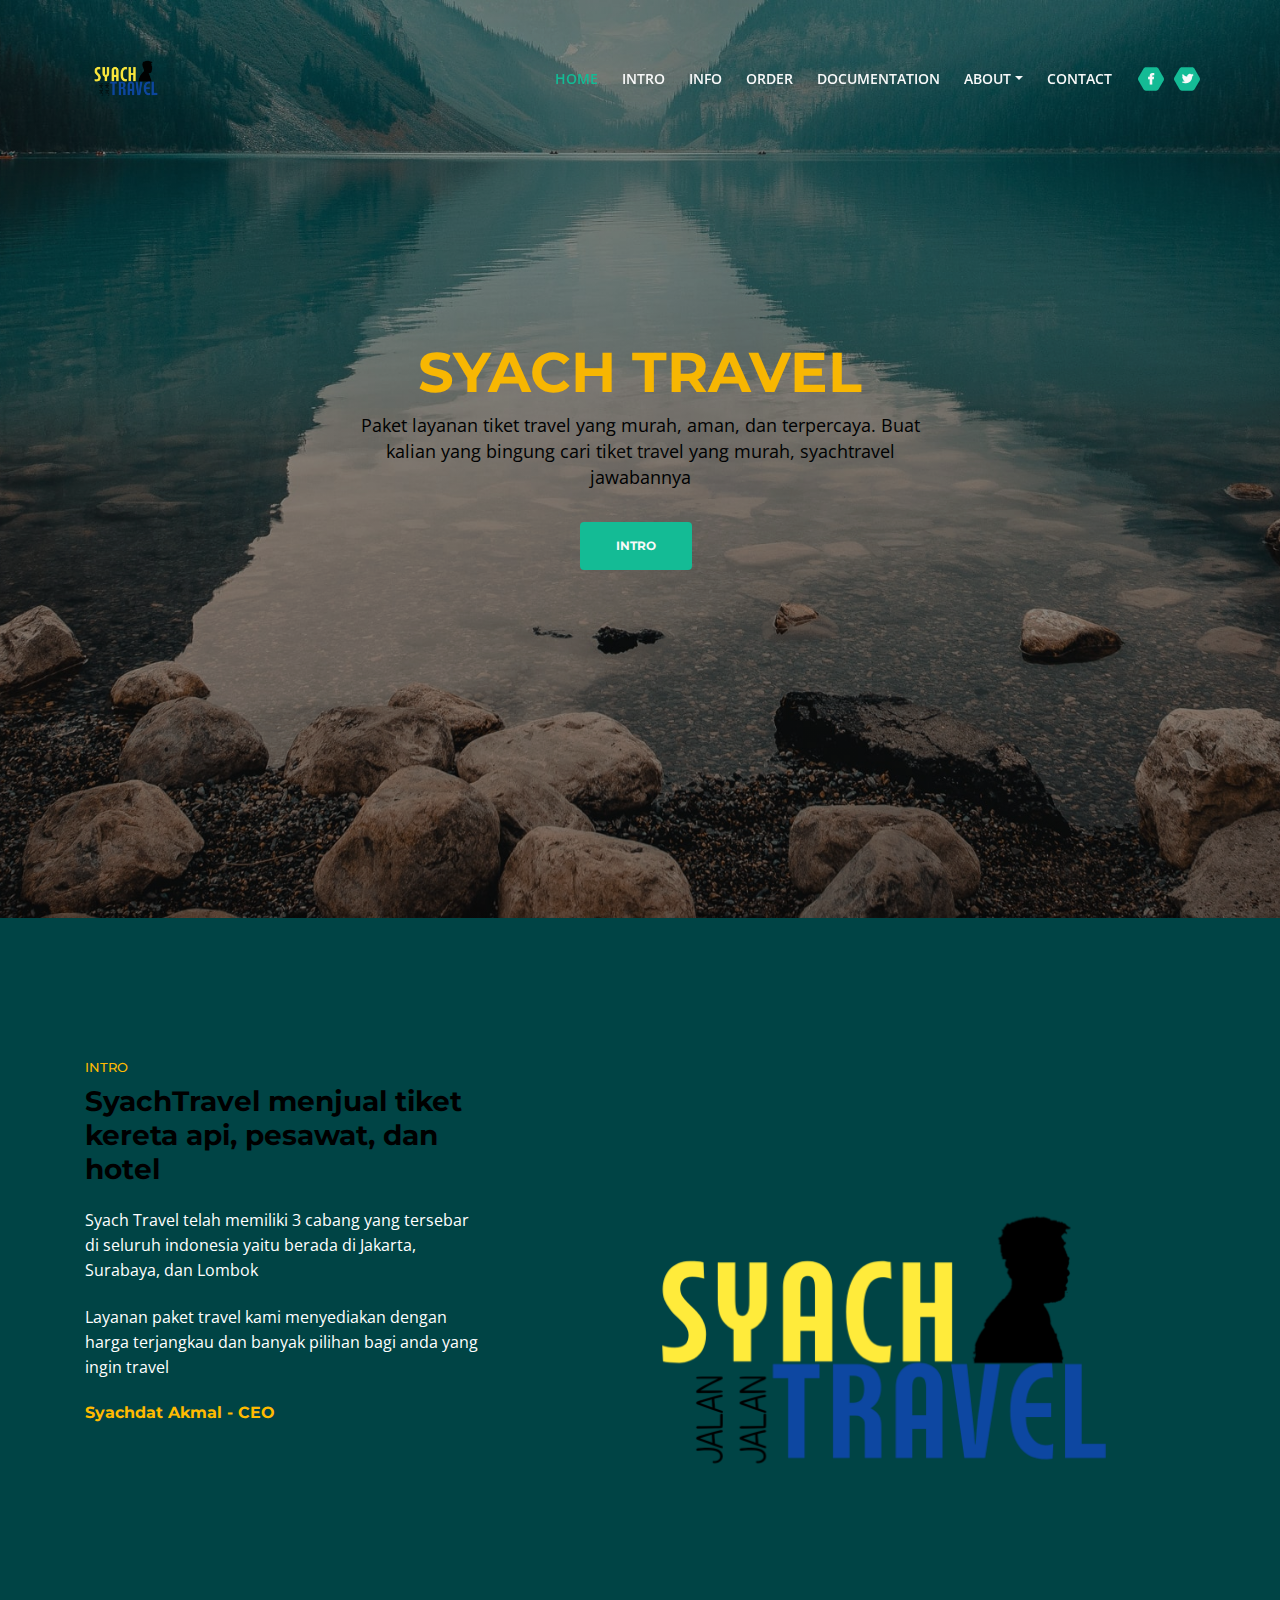
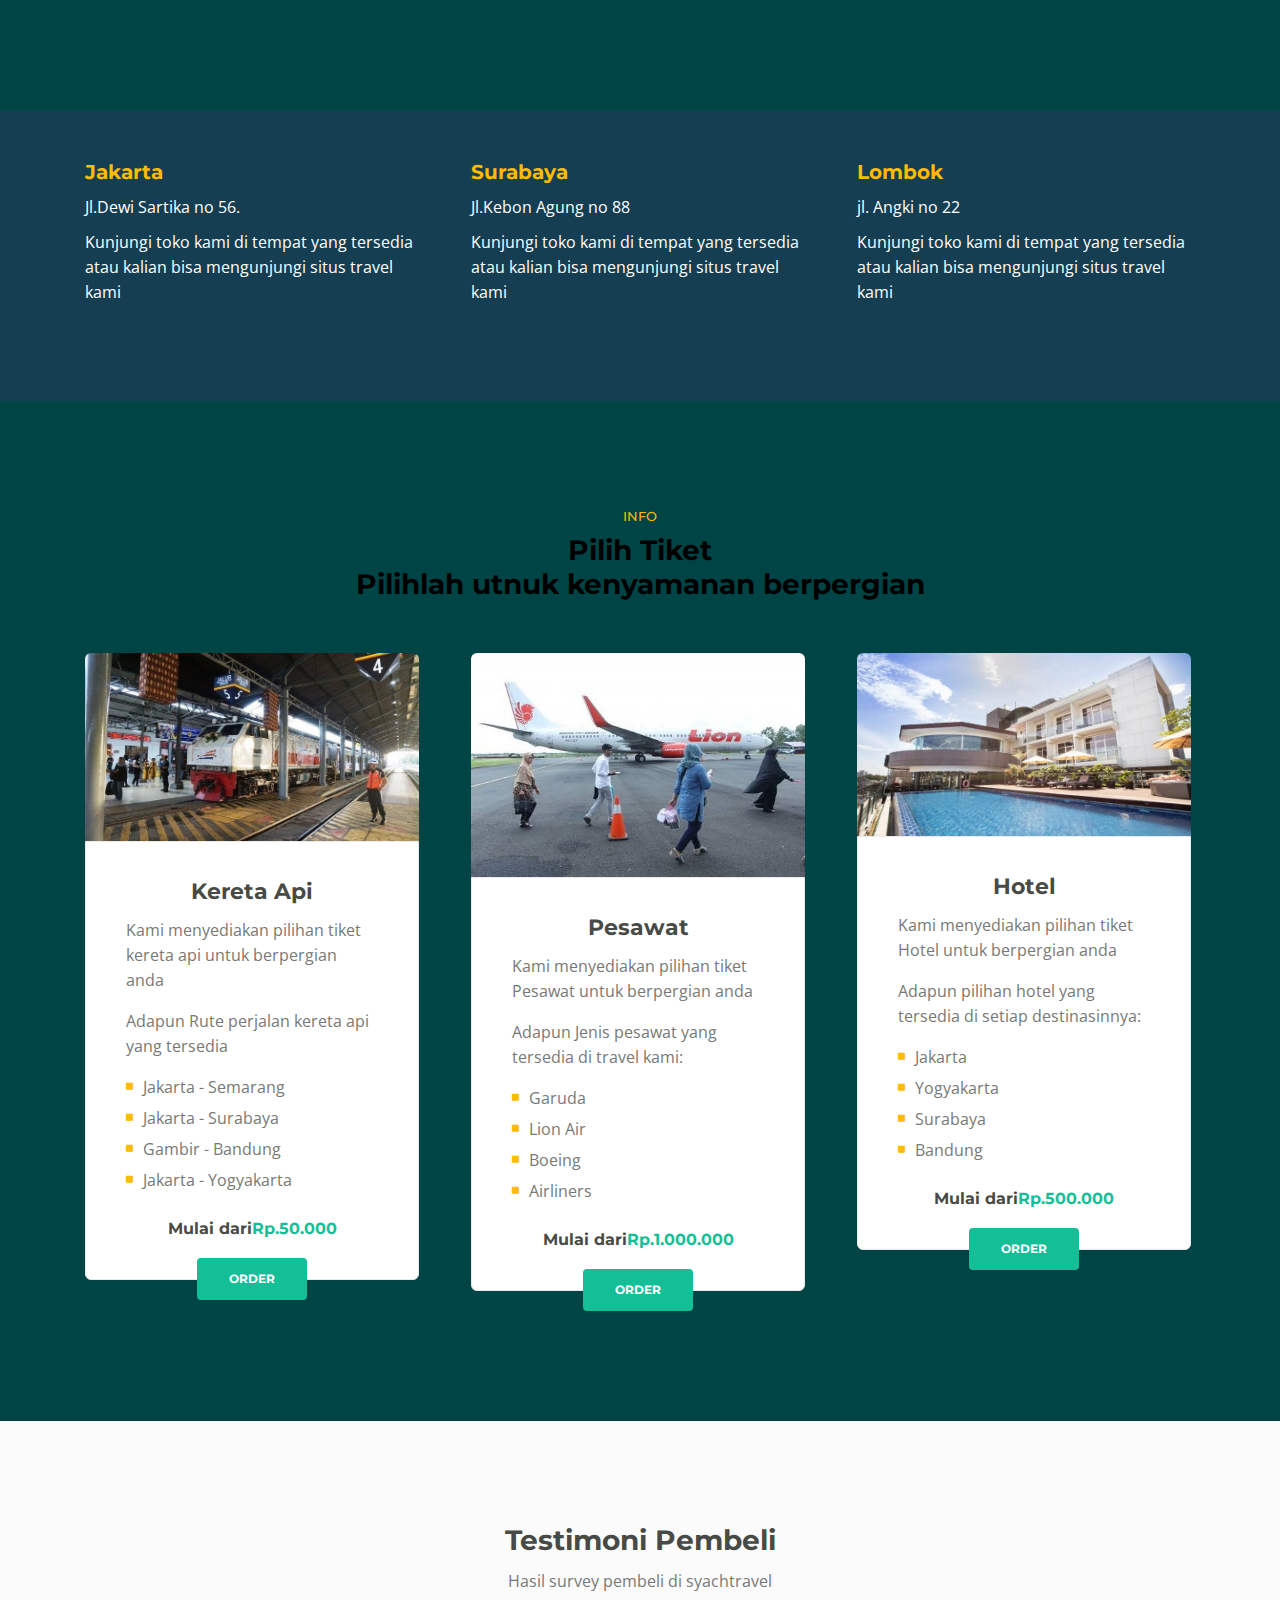
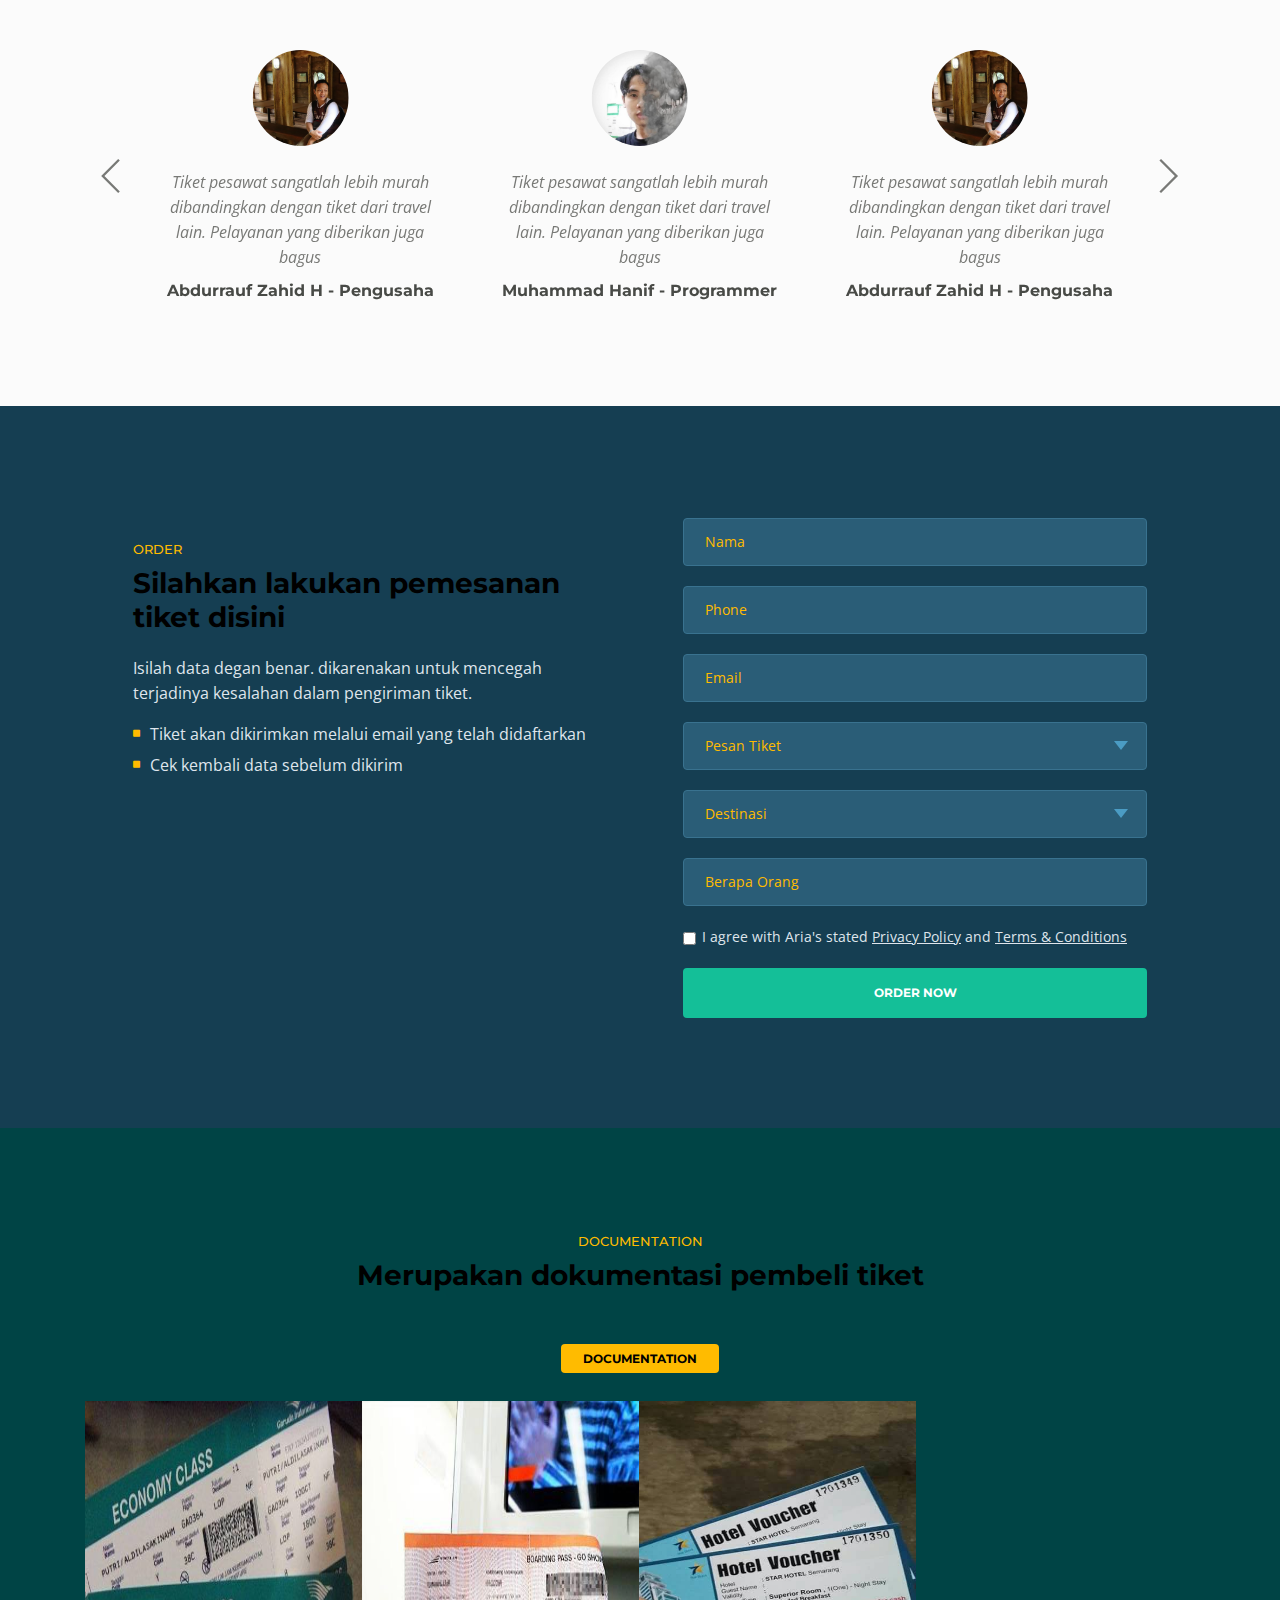
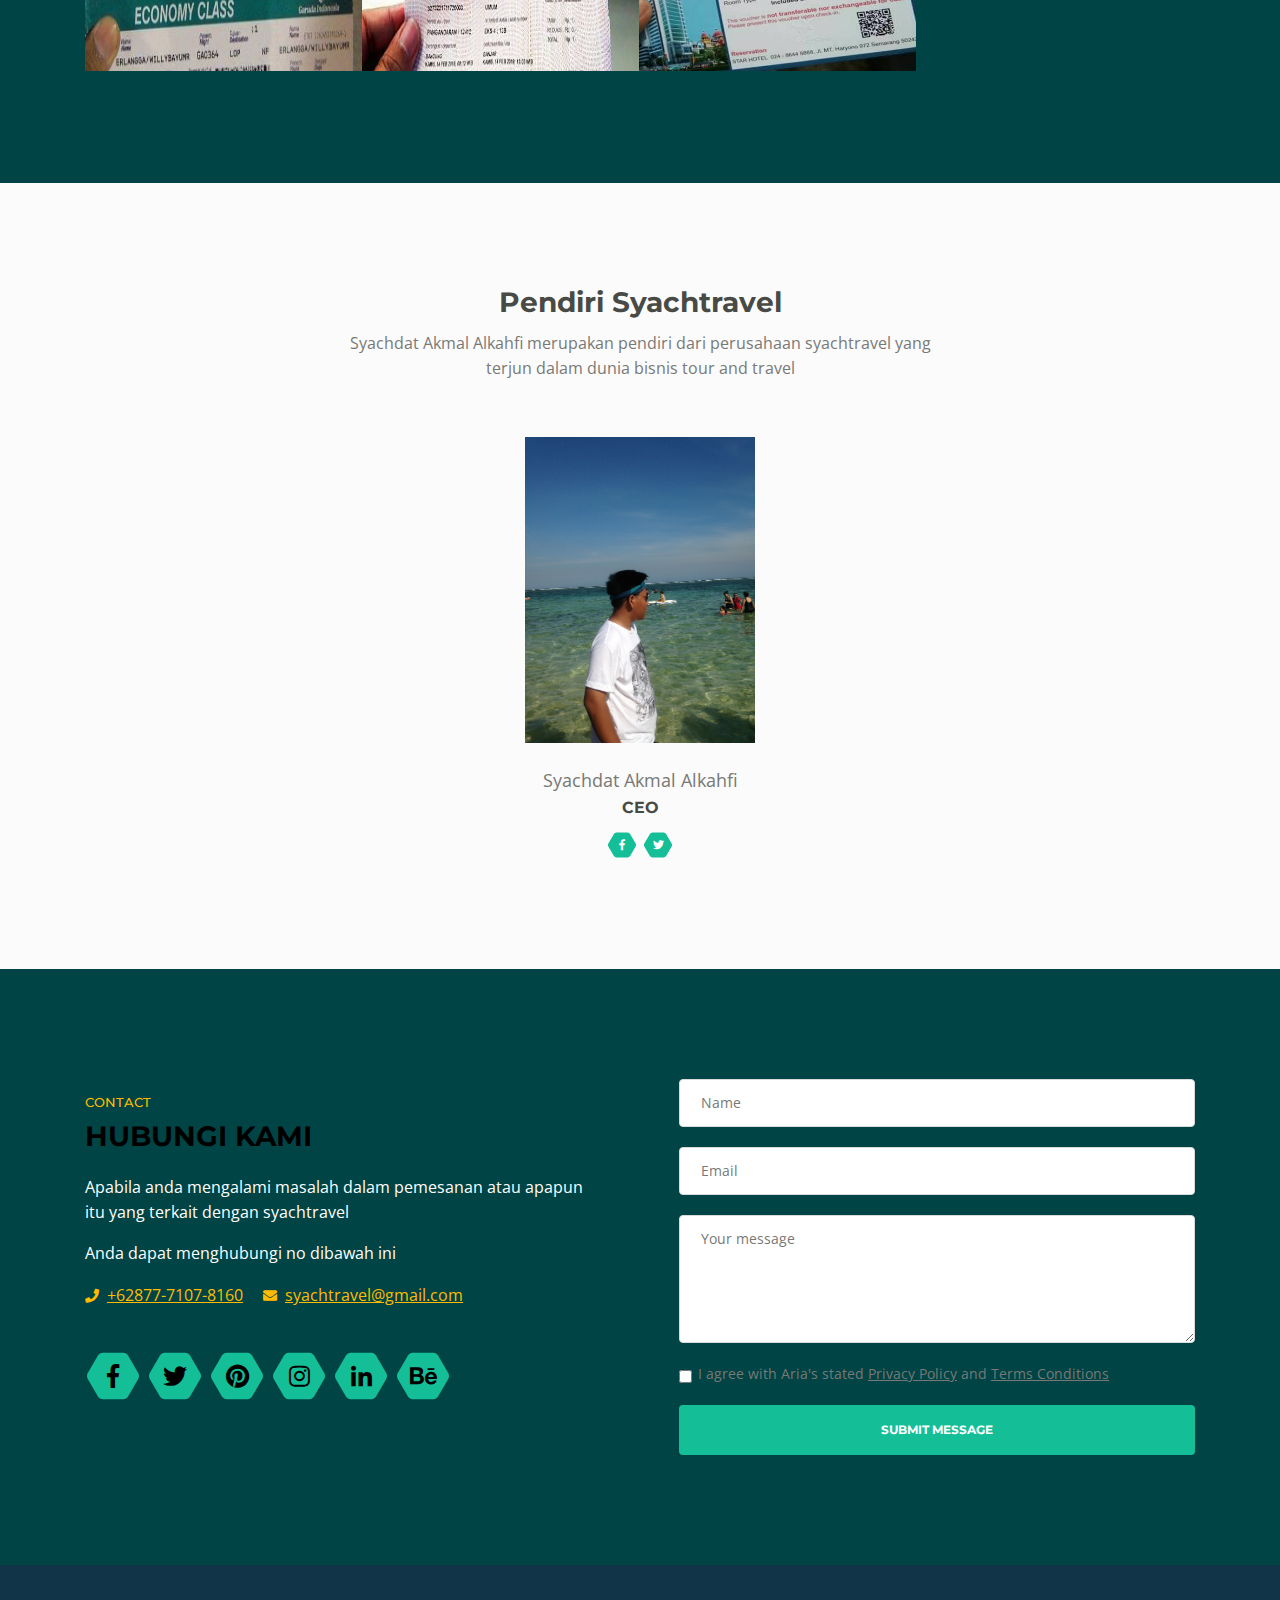
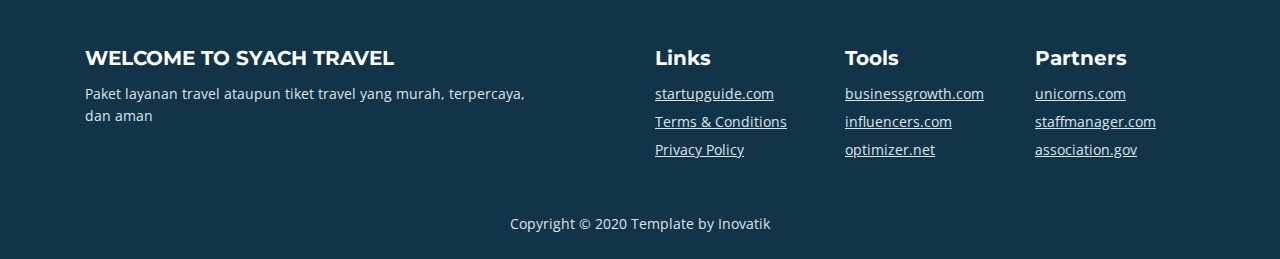
<file: syachdatSI/index.html>
<!DOCTYPE html>
<html lang="id">
<head>
    <meta charset="utf-8">
    <meta name="viewport" content="width=device-width, initial-scale=1, shrink-to-fit=no">
    
    <!-- SEO Meta Tags -->
    <meta name="description" content="Aria is a business focused HTML landing page template built with Bootstrap to help you create lead generation websites for companies and their services.">
    <meta name="author" content="Inovatik">

    <!-- OG Meta Tags to improve the way the post looks when you share the page on LinkedIn, Facebook, Google+ -->
	<meta property="og:site_name" content="" /> <!-- website name -->
	<meta property="og:site" content="" /> <!-- website link -->
	<meta property="og:title" content=""/> <!-- title shown in the actual shared post -->
	<meta property="og:description" content="" /> <!-- description shown in the actual shared post -->
	<meta property="og:image" content="" /> <!-- image link, make sure it's jpg -->
	<meta property="og:url" content="" /> <!-- where do you want your post to link to -->
	<meta property="og:type" content="article" />

    <!-- Website Title -->
    <title>SyachTravel - Paket Tiket Jalan - Jalan</title>
    
    <!-- Styles -->
    <link href="https://fonts.googleapis.com/css?family=Montserrat:500,700&display=swap&subset=latin-ext" rel="stylesheet">
    <link href="https://fonts.googleapis.com/css?family=Open+Sans:400,400i,600&display=swap&subset=latin-ext" rel="stylesheet">
    <link href="css/bootstrap.css" rel="stylesheet">
    <link href="css/fontawesome-all.css" rel="stylesheet">
    <link href="css/swiper.css" rel="stylesheet">
	<link href="css/magnific-popup.css" rel="stylesheet">
	<link href="css/styles.css" rel="stylesheet">
	
	<!-- Favicon  -->
    <link rel="icon" href="images/travel.png">
</head>
<body data-spy="scroll" data-target=".fixed-top">
    
    <!-- Preloader -->
	<div class="spinner-wrapper">
        <div class="spinner">
            <div class="bounce1"></div>
            <div class="bounce2"></div>
            <div class="bounce3"></div>
        </div>
    </div>
    <!-- end of preloader -->
    

    <!-- Navbar -->
    <nav class="navbar navbar-expand-md navbar-dark navbar-custom fixed-top">
        <!-- Text Logo - Use this if you don't have a graphic logo -->
        <!-- <a class="navbar-brand logo-text page-scroll" href="index.html">Aria</a> -->

        <!-- Image Logo -->
        <a  href="index.html"><img src="images/travel.png" width="90" alt="alternative"></a>
        
        <!-- Mobile Menu Toggle Button -->
        <button class="navbar-toggler" type="button" data-toggle="collapse" data-target="#navbarsExampleDefault" aria-controls="navbarsExampleDefault" aria-expanded="false" aria-label="Toggle navigation">
            <span class="navbar-toggler-awesome fas fa-bars"></span>
            <span class="navbar-toggler-awesome fas fa-times"></span>
        </button>
        <!-- end of mobile menu toggle button -->

        <div class="collapse navbar-collapse" id="navbarsExampleDefault">
            <ul class="navbar-nav ml-auto">
                <li class="nav-item">
                    <a class="nav-link page-scroll" href="#header">HOME <span class="sr-only">(current)</span></a>
                </li>
                <li class="nav-item">
                    <a class="nav-link page-scroll" href="#intro">INTRO</a>
                </li>
                <li class="nav-item">
                    <a class="nav-link page-scroll" href="#info">INFO</a>
                </li>
                <li class="nav-item">
                    <a class="nav-link page-scroll" href="#callMe">ORDER</a>
                </li>
                <li class="nav-item">
                    <a class="nav-link page-scroll" href="#projects">DOCUMENTATION</a>
                </li>

                <!-- Dropdown Menu -->          
                <li class="nav-item dropdown">
                    <a class="nav-link dropdown-toggle page-scroll" href="#about" id="navbarDropdown" role="button" aria-haspopup="true" aria-expanded="false">ABOUT</a>
                    <div class="dropdown-menu" aria-labelledby="navbarDropdown">
                        <a class="dropdown-item" href="terms-conditions.html"><span class="item-text">TERMS CONDITIONS</span></a>
                        <div class="dropdown-items-divide-hr"></div>
                        <a class="dropdown-item" href="privacy-policy.html"><span class="item-text">PRIVACY POLICY</span></a>
                    </div>
                </li>
                <!-- end of dropdown menu -->

                <li class="nav-item">
                    <a class="nav-link page-scroll" href="#contact">CONTACT</a>
                </li>
            </ul>
            <span class="nav-item social-icons">
                <span class="fa-stack">
                    <a href="#your-link">
                        <span class="hexagon"></span>
                        <i class="fab fa-facebook-f fa-stack-1x"></i>
                    </a>
                </span>
                <span class="fa-stack">
                    <a href="#your-link">
                        <span class="hexagon"></span>
                        <i class="fab fa-twitter fa-stack-1x"></i>
                    </a>
                </span>
            </span>
        </div>
    </nav> <!-- end of navbar -->
    <!-- end of navbar -->


    <!-- Header -->
    <header id="header" class="header">
        <div class="header-content">
            <div class="container">
                <div class="row">
                    <div class="col-lg-12">
                        <div class="text-container">
                            <h1>SYACH <span id="js-rotating">TRAVEL, TOUR</span></h1>
                            <p class="p-heading p-large">Paket layanan tiket travel yang murah, aman, dan terpercaya. Buat kalian yang bingung cari tiket travel yang murah, syachtravel jawabannya</p>
                            <a class="btn-solid-lg page-scroll" href="#intro">INTRO</a>
                        </div>
                    </div> <!-- end of col -->
                </div> <!-- end of row -->
            </div> <!-- end of container -->
        </div> <!-- end of header-content -->
    </header> <!-- end of header -->
    <!-- end of header -->


    <!-- Intro -->
    <div id="intro" class="basic-1">
        <div class="container">
            <div class="row">
                <div class="col-lg-5">
                    <div class="text-container">
                        <div class="section-title">INTRO</div>
                        <h2>SyachTravel menjual tiket kereta api, pesawat, dan hotel</h2>
                        <p>Syach Travel telah memiliki 3 cabang yang tersebar di seluruh indonesia yaitu berada di Jakarta, Surabaya, dan Lombok</p>
                        <p>Layanan paket travel kami menyediakan dengan harga terjangkau dan banyak pilihan bagi anda yang ingin travel</p>
                        <div class="testimonial-author">Syachdat Akmal - CEO</div>
                    </div> <!-- end of text-container -->
                </div> <!-- end of col -->
                <div class="col-lg-7">
                    <div class="image-container">
                        <img class="img-fluid" src="images/travel.png" alt="alternative">
                    </div> <!-- end of image-container -->
                </div> <!-- end of col -->
            </div> <!-- end of row -->
        </div> <!-- end of container -->
    </div> <!-- end of basic-1 -->
    <!-- end of intro -->


    <!-- Description -->
    <div class="cards-1">
        <div class="container">
            <div class="row">
                <div class="col-lg-12">
                    
                    <!-- Card -->
                    <div class="card">
                        <span >
                            <span></span>
                            <i></i>
                        </span>
                        <div class="card-body">
                            <h4 class="card-title">Jakarta</h4>
                            <p>Jl.Dewi Sartika no 56.</p>
							<p>Kunjungi toko kami di tempat yang tersedia atau kalian bisa mengunjungi situs travel kami</p>
                        </div>
                    </div>
                    <!-- end of card -->

                    <!-- Card -->
                    <div class="card">
                        <span >
                            <span></span>
                            <i></i>
                        </span>
                        <div class="card-body">
                            <h4 class="card-title">Surabaya</h4>
                            <p>Jl.Kebon Agung no 88</p>
							<p>Kunjungi toko kami di tempat yang tersedia atau kalian bisa mengunjungi situs travel kami</p>
                        </div>
                    </div>
                    <!-- end of card -->

                    <!-- Card -->
                    <div class="card">
                        <span >
                            <span></span>
                            <i></i>
                        </span>
                        <div class="card-body">
                            <h4 class="card-title">Lombok</h4>
                            <p>jl. Angki no 22</p>
							<p>Kunjungi toko kami di tempat yang tersedia atau kalian bisa mengunjungi situs travel kami</p>
                        </div>
                    </div>
                    <!-- end of card -->

                </div> <!-- end of col -->
            </div> <!-- end of row -->
        </div> <!-- end of container -->
    </div> <!-- end of cards-1 -->
    <!-- end of description -->


    <!-- Services -->
    <div id="info" class="cards-2">
        <div class="container">
            <div class="row">
                <div class="col-lg-12">
                    <div class="section-title">INFO</div>
                    <h2>Pilih Tiket<br> Pilihlah utnuk kenyamanan berpergian</h2>
                </div> <!-- end of col -->
            </div> <!-- end of row -->
            <div class="row">
                <div class="col-lg-12">
                    
                    <!-- Card -->
                    <div class="card">
                        <div class="card-image">
                            <img class="img-fluid" src="images/keretaapi.jpeg" alt="alternative">
                        </div>
                        <div class="card-body">
                            <h3 class="card-title">Kereta Api</h3>
                            <p>Kami menyediakan pilihan tiket kereta api untuk berpergian anda</p>
							<p>Adapun Rute perjalan kereta api yang tersedia</p>
                            <ul class="list-unstyled li-space-lg">
                                <li class="media">
                                    <i class="fas fa-square"></i>
                                    <div class="media-body">Jakarta - Semarang</div>
                                </li>
                                <li class="media">
                                    <i class="fas fa-square"></i>
                                    <div class="media-body">Jakarta - Surabaya</div>
                                </li>
								<li class="media">
                                    <i class="fas fa-square"></i>
                                    <div class="media-body">Gambir - Bandung</div>
                                </li>
								<li class="media">
                                    <i class="fas fa-square"></i>
                                    <div class="media-body">Jakarta - Yogyakarta</div>
                                </li>
                            </ul>
                            <p class="price">Mulai dari<span>Rp.50.000</span></p>
                        </div>
                        <div class="button-container">
                            <a class="btn-solid-reg page-scroll" href="#callMe">ORDER</a>
                        </div> <!-- end of button-container -->
                    </div>
                    <!-- end of card -->

                    <!-- Card -->
                    <div class="card">
                        <div class="card-image">
                            <img class="img-fluid" src="images/pesawat2.jpeg"  alt="alternative">
                        </div>
                        <div class="card-body">
                            <h3 class="card-title">Pesawat</h3>
                            <p>Kami menyediakan pilihan tiket Pesawat untuk berpergian anda</p>
							<p>Adapun Jenis pesawat yang tersedia di travel kami:
                            <ul class="list-unstyled li-space-lg">
                                <li class="media">
                                    <i class="fas fa-square"></i>
                                    <div class="media-body">Garuda</div>
                                </li>
                                <li class="media">
                                    <i class="fas fa-square"></i>
                                    <div class="media-body">Lion Air</div>
                                </li>
								<li class="media">
                                    <i class="fas fa-square"></i>
                                    <div class="media-body">Boeing</div>
                                </li>
								<li class="media">
                                    <i class="fas fa-square"></i>
                                    <div class="media-body">Airliners</div>
                                </li>
                            </ul>
                            <p class="price">Mulai dari<span>Rp.1.000.000</span></p>
                        </div>
                        <div class="button-container">
                            <a class="btn-solid-reg page-scroll" href="#callMe">ORDER</a>
                        </div> <!-- end of button-container -->
                    </div>
                    <!-- end of card -->

                    <!-- Card -->
                    <div class="card">
                        <div class="card-image">
                            <img class="img-fluid" src="images/hotel.jpeg" alt="alternative">
                        </div>
                        <div class="card-body">
                            <h3 class="card-title">Hotel</h3>
                            <p>Kami menyediakan pilihan tiket Hotel untuk berpergian anda</p>
							<p>Adapun pilihan hotel yang tersedia di setiap destinasinnya:
                            <ul class="list-unstyled li-space-lg">
                                <li class="media">
                                    <i class="fas fa-square"></i>
                                    <div class="media-body">Jakarta</div>
                                </li>
                                <li class="media">
                                    <i class="fas fa-square"></i>
                                    <div class="media-body">Yogyakarta</div>
                                </li>
								<li class="media">
                                    <i class="fas fa-square"></i>
                                    <div class="media-body">Surabaya</div>
                                </li>
								<li class="media">
                                    <i class="fas fa-square"></i>
                                    <div class="media-body">Bandung</div>
                                </li>
                            </ul>
                            <p class="price">Mulai dari<span>Rp.500.000</span></p>
                        </div>
                        <div class="button-container">
                            <a class="btn-solid-reg page-scroll" href="#callMe">ORDER</a>
                        </div> <!-- end of button-container -->
                    </div>
                    <!-- end of card -->

                </div> <!-- end of col -->
            </div> <!-- end of row -->
        </div> <!-- end of container -->
    </div> <!-- end of cards-2 -->
    <!-- end of services -->


    <!-- Testimonials -->
    <div class="slider">
        <div class="container">
            <div class="row">
                <div class="col-lg-12">
                    <h2>Testimoni Pembeli</h2>
                    <p class="p-heading">Hasil survey pembeli di syachtravel</p>
                </div> <!-- end of col -->
            </div> <!-- end of row -->
            <div class="row">
                <div class="col-lg-12">

                    <!-- Card Slider -->
                    <div class="slider-container">
                        <div class="swiper-container card-slider">
                            <div class="swiper-wrapper">
                                
                                <!-- Slide -->
                                <div class="swiper-slide">
                                    <div class="card">
                                        <img class="card-image" src="images/poto1.png" alt="alternative">
                                        <div class="card-body">
                                            <div class="testimonial-text">Tiket pesawat sangatlah lebih murah dibandingkan dengan tiket dari travel lain. Pelayanan yang diberikan juga bagus</div>
                                            <div class="testimonial-author">Abdurrauf Zahid H - Pengusaha </div>
                                        </div>
                                    </div>
                                </div> <!-- end of swiper-slide -->
                                <!-- end of slide -->
        
                                <!-- Slide -->
                                <div class="swiper-slide">
                                    <div class="card">
                                        <img class="card-image" src="images/poto2.png" alt="alternative">
                                        <div class="card-body">
                                            <div class="testimonial-text">Tiket pesawat sangatlah lebih murah dibandingkan dengan tiket dari travel lain. Pelayanan yang diberikan juga bagus</div>
                                            <div class="testimonial-author">Muhammad Hanif - Programmer</div>
                                        </div>
                                    </div>        
                                </div> <!-- end of swiper-slide -->
                                <!-- end of slide -->
        
                          </div> <!-- end of swiper-slide -->
                                <!-- end of slide -->
                            
                            </div> <!-- end of swiper-wrapper -->
        
                            <!-- Add Arrows -->
                            <div class="swiper-button-next"></div>
                            <div class="swiper-button-prev"></div>
                            <!-- end of add arrows -->
        
                        </div> <!-- end of swiper-container -->
                    </div> <!-- end of sliedr-container -->
                    <!-- end of card slider -->

                </div> <!-- end of col -->
            </div> <!-- end of row -->
        </div> <!-- end of container -->
				<!-- end of slider -->
    <!-- end of testimonials -->


    <!-- Call Me -->
    <div id="callMe" class="form-1">
        <div class="container">
            <div class="row">
                <div class="col-lg-6">
                    <div class="text-container">
                        <div class="section-title">ORDER</div>
                        <h2 class="white">Silahkan lakukan pemesanan tiket disini</h2>
                        <p class="white">Isilah data degan benar. dikarenakan untuk mencegah terjadinya kesalahan dalam pengiriman tiket.</p>
                        <ul class="list-unstyled li-space-lg white">
                            <li class="media">
                                <i class="fas fa-square"></i>
                                <div class="media-body">Tiket akan dikirimkan melalui email yang telah didaftarkan</div>
                            </li>
                            <li class="media">
                                <i class="fas fa-square"></i>
                                <div class="media-body">Cek kembali data sebelum dikirim</div>
                            </li>
                        </ul>
                    </div>
                </div> <!-- end of col -->
                <div class="col-lg-6">
                   
                    <!-- Call Me Form -->
                    <form id="callMeForm" data-toggle="validator" data-focus="false">
                        <div class="form-group">
                            <input type="text" class="form-control-input" id="lname" name="lname" required>
                            <label class="label-control" for="lname">Nama</label>
                            <div class="help-block with-errors"></div>
                        </div>
                        <div class="form-group">
                            <input type="text" class="form-control-input" id="lphone" name="lphone" required>
                            <label class="label-control" for="lphone">Phone</label>
                            <div class="help-block with-errors"></div>
                        </div>
                        <div class="form-group">
                            <input type="email" class="form-control-input" id="lemail" name="lemail" required>
                            <label class="label-control" for="lemail">Email</label>
                            <div class="help-block with-errors"></div>
                        </div>
                        <div class="form-group">
                            <select class="form-control-select" id="lselect" required>
                                <option class="select-option" value="" disabled selected>Pesan Tiket</option>
                                <option class="select-option" value="Pesawat">Pesawat</option>
                                <option class="select-option" value="Hotel">Hotel</option>
                                <option class="select-option" value="Kereta Api">Kereta Api</option>
                            </select>
                            <div class="help-block with-errors"></div>
                        </div>
						 <div class="form-group">
                            <select class="form-control-select" id="select" required>
                                <option class="select-option" value="" disabled selected>Destinasi</option>
                                <option class="select-option" value="Bali">Bali</option>
                                <option class="select-option" value="Jakarta">Jakarta</option>
                                <option class="select-option" value="Surabaya">Surabaya</option>
								<option class="select-option" value="Lombok">Lombok</option>
								<option class="select-option" value="Papua">Papua</option>
								<option class="select-option" value="Kalimantan">Kalimantan</option>
                            </select>
                            <div class="help-block with-errors"></div>
                        </div>
						<div class="form-group">
                            <input type="number" class="form-control-input" id="name" name="name" required>
                            <label class="label-control" for="lname">Berapa Orang</label>
                            <div class="help-block with-errors"></div>
                        </div>
                        <div class="form-group checkbox white">
                            <input type="checkbox" id="lterms" value="Agreed-to-Terms" name="lterms" required>I agree with Aria's stated <a class="white" href="privacy-policy.html">Privacy Policy</a> and <a class="white" href="terms-conditions.html">Terms & Conditions</a>
                            <div class="help-block with-errors"></div>
                        </div>
                        <div class="form-group">
                            <button type="submit" class="form-control-submit-button">ORDER NOW</button>
                        </div>
                        <div class="form-message">
                            <div id="lmsgSubmit" class="h3 text-center hidden"></div>
                        </div>
                    </form>
                    <!-- end of call me form -->
                    
                </div> <!-- end of col -->
            </div> <!-- end of row -->
        </div> <!-- end of container -->
    </div> <!-- end of form-1 -->
    <!-- end of call me -->


    <!-- Projects -->
	<div id="projects" class="filter">
		<div class="container">
            <div class="row">
                <div class="col-lg-12">
                    <div class="section-title">DOCUMENTATION</div>
                    <h2>Merupakan dokumentasi pembeli tiket</h2>
                </div> <!-- end of col -->
            </div> <!-- end of row -->
            <div class="row">
                <div class="col-lg-12">
                    <!-- Filter -->
                    <div class="button-group filters-button-group">
                        <a class="button" data-filter=".development"><span>DOCUMENTATION</span></a>
                    </div> <!-- end of button group -->
                    <div class="grid">
                        <div class="element-item development">
                            <a class="popup-with-move-anim" href="#project-1"><div class="element-item-overlay"><span>Tiket Pesawat</span></div><img src="images/tiket1.jpeg" width= "300" height="300" alt="alternative"></a>
                        </div>
                        <div class="element-item development">
                            <a class="popup-with-move-anim" href="#project-2"><div class="element-item-overlay"><span>Tiket Kereta</span></div><img src="images/tiket2.jpeg" width= "300" height= "300" alt="alternative"></a>
						</div>
						<div class="element-item development">
                            <a class="popup-with-move-anim" href="#project-2"><div class="element-item-overlay"><span>Tiket Hotel</span></div><img src="images/tikethotel.jpeg" width= "300" height= "300" alt="alternative"></a>
						</div>
                    </div> <!-- end of grid -->
                    <!-- end of filter -->
                    
                </div> <!-- end of col -->
            </div> <!-- end of row -->
		</div> <!-- end of container -->
    </div> <!-- end of filter -->
    <!-- end of projects -->

    <!-- Team -->
    <div class="basic-2">
        <div class="container">
            <div class="row">
                <div class="col-lg-12">
                    <h2>Pendiri Syachtravel</h2>
                    <p class="p-heading">Syachdat Akmal Alkahfi merupakan pendiri dari perusahaan syachtravel yang terjun dalam dunia bisnis tour and travel</p>
                </div> <!-- end of col -->
            </div> <!-- end of row -->
            <div class="row">
                <div class="col-lg-12">

                    <!-- Team Member -->
                    <div class="team-member">
                        <div class="image-wrapper">
                            <img class="img-fluid" src="images/personal.jpg" title ="syachdat" alt="alternative">
                        </div> <!-- end of image-wrapper -->
                        <p class="p-large">Syachdat Akmal Alkahfi</p>
                        <p class="job-title">CEO</p>
                        <span class="social-icons">
                            <span class="fa-stack">
                                <a href="#your-link">
                                    <span class="hexagon"></span>
                                    <i class="fab fa-facebook-f fa-stack-1x"></i>
                                </a>
                            </span>
                            <span class="fa-stack">
                                <a href="#your-link">
                                    <span class="hexagon"></span>
                                    <i class="fab fa-twitter fa-stack-1x"></i>
                                </a>
                            </span>
                        </span>
                    </div> 
                </div>
			</div>
		</div>
	</div>

    <!-- Contact -->
    <div id="contact" class="form-2">
        <div class="container">
            <div class="row">
                <div class="col-lg-6">
                    <div class="text-container">
                        <div class="section-title">CONTACT</div>
                        <h2>HUBUNGI KAMI</h2>
                        <p>Apabila anda mengalami masalah dalam pemesanan atau apapun itu yang terkait dengan syachtravel</p>
						<p>Anda dapat menghubungi no dibawah ini
                        <ul class="list-unstyled li-space-lg">
                            <li><i class="fas fa-phone"></i><a href="tel:087771078160">+62877-7107-8160</a></li>
                            <li><i class="fas fa-envelope"></i><a href="syachtravel@gmail.com">syachtravel@gmail.com</a></li>
                        </ul>

                        <span class="fa-stack">
                            <a href="#your-link">
                                <span class="hexagon"></span>
                                <i class="fab fa-facebook-f fa-stack-1x"></i>
                            </a>
                        </span>
                        <span class="fa-stack">
                            <a href="#your-link">
                                <span class="hexagon"></span>
                                <i class="fab fa-twitter fa-stack-1x"></i>
                            </a>
                        </span>
                        <span class="fa-stack">
                            <a href="#your-link">
                                <span class="hexagon"></span>
                                <i class="fab fa-pinterest fa-stack-1x"></i>
                            </a>
                        </span>
                        <span class="fa-stack">
                            <a href="#your-link">
                                <span class="hexagon"></span>
                                <i class="fab fa-instagram fa-stack-1x"></i>
                            </a>
                        </span>
                        <span class="fa-stack">
                            <a href="#your-link">
                                <span class="hexagon"></span>
                                <i class="fab fa-linkedin-in fa-stack-1x"></i>
                            </a>
                        </span>
                        <span class="fa-stack">
                            <a href="#your-link">
                                <span class="hexagon"></span>
                                <i class="fab fa-behance fa-stack-1x"></i>
                            </a>
                        </span>
                    </div> <!-- end of text-container -->
                </div> <!-- end of col -->
                <div class="col-lg-6">
                    
                    <!-- Contact Form -->
                    <form id="contactForm" data-toggle="validator" data-focus="false">
                        <div class="form-group">
                            <input type="text" class="form-control-input" id="cname" required>
                            <label class="label-control" for="cname">Name</label>
                            <div class="help-block with-errors"></div>
                        </div>
                        <div class="form-group">
                            <input type="email" class="form-control-input" id="cemail" required>
                            <label class="label-control" for="cemail">Email</label>
                            <div class="help-block with-errors"></div>
                        </div>
                        <div class="form-group">
                            <textarea class="form-control-textarea" id="cmessage" required></textarea>
                            <label class="label-control" for="cmessage">Your message</label>
                            <div class="help-block with-errors"></div>
                        </div>
                        <div class="form-group checkbox">
                            <input type="checkbox" id="cterms" value="Agreed-to-Terms" required>I agree with Aria's stated <a href="privacy-policy.html">Privacy Policy</a> and <a href="terms-conditions.html">Terms Conditions</a> 
                            <div class="help-block with-errors"></div>
                        </div>
                        <div class="form-group">
                            <button type="submit" class="form-control-submit-button">SUBMIT MESSAGE</button>
                        </div>
                        <div class="form-message">
                            <div id="cmsgSubmit" class="h3 text-center hidden"></div>
                        </div>
                    </form>
                    <!-- end of contact form -->

                </div> <!-- end of col -->
            </div> <!-- end of row -->
        </div> <!-- end of container -->
    </div> <!-- end of form-2 -->
    <!-- end of contact -->


    <!-- Footer -->
    <div class="footer">
        <div class="container">
            <div class="row">
                <div class="col-md-6">
                    <div class="text-container about">
                        <h4>WELCOME TO SYACH TRAVEL</h4>
                        <p class="white">Paket layanan travel ataupun tiket travel yang murah, terpercaya, dan aman</p>
                    </div> <!-- end of text-container -->
                </div> <!-- end of col -->
                <div class="col-md-2">
                    <div class="text-container">
                        <h4>Links</h4>
                        <ul class="list-unstyled li-space-lg white">
                            <li>
                                <a class="white" href="#your-link">startupguide.com</a>
                            </li>
                            <li>
                                <a class="white" href="terms-conditions.html">Terms & Conditions</a>
                            </li>
                            <li>
                                <a class="white" href="privacy-policy.html">Privacy Policy</a>
                            </li>
                        </ul>
                    </div> <!-- end of text-container -->
                </div> <!-- end of col -->
                <div class="col-md-2">
                    <div class="text-container">
                        <h4>Tools</h4>
                        <ul class="list-unstyled li-space-lg">
                            <li>
                                <a class="white" href="#your-link">businessgrowth.com</a>
                            </li>
                            <li>
                               <a class="white" href="#your-link">influencers.com</a>
                            </li>
                            <li class="media">
                                <a class="white" href="#your-link">optimizer.net</a>
                            </li>
                        </ul>
                    </div> <!-- end of text-container -->
                </div> <!-- end of col -->
                <div class="col-md-2">
                    <div class="text-container">
                        <h4>Partners</h4>
                        <ul class="list-unstyled li-space-lg">
                            <li>
                                <a class="white" href="#your-link">unicorns.com</a>
                            </li>
                            <li>
                                <a class="white" href="#your-link">staffmanager.com</a>
                            </li>
                            <li>
                                <a class="white" href="#your-link">association.gov</a>
                            </li>
                        </ul>
                    </div> <!-- end of text-container -->
                </div> <!-- end of col -->
            </div> <!-- end of row -->
        </div> <!-- end of container -->
    </div> <!-- end of footer -->  
    <!-- end of footer -->


    <!-- Copyright -->
    <div class="copyright">
        <div class="container">
            <div class="row">
                <div class="col-lg-12">
                    <p class="p-small">Copyright © 2020 <a href="https://inovatik.com">Template by Inovatik</a></p>
                </div> <!-- end of col -->
            </div> <!-- enf of row -->
        </div> <!-- end of container -->
    </div> <!-- end of copyright --> 
    <!-- end of copyright -->
    
    	
    <!-- Scripts -->
    <script src="js/jquery.min.js"></script> <!-- jQuery for Bootstrap's JavaScript plugins -->
    <script src="js/popper.min.js"></script> <!-- Popper tooltip library for Bootstrap -->
    <script src="js/bootstrap.min.js"></script> <!-- Bootstrap framework -->
    <script src="js/jquery.easing.min.js"></script> <!-- jQuery Easing for smooth scrolling between anchors -->
    <script src="js/swiper.min.js"></script> <!-- Swiper for image and text sliders -->
    <script src="js/jquery.magnific-popup.js"></script> <!-- Magnific Popup for lightboxes -->
    <script src="js/morphext.min.js"></script> <!-- Morphtext rotating text in the header -->
    <script src="js/isotope.pkgd.min.js"></script> <!-- Isotope for filter -->
    <script src="js/validator.min.js"></script> <!-- Validator.js - Bootstrap plugin that validates forms -->
    <script src="js/scripts.js"></script> <!-- Custom scripts -->
</body>
</html>
</file>
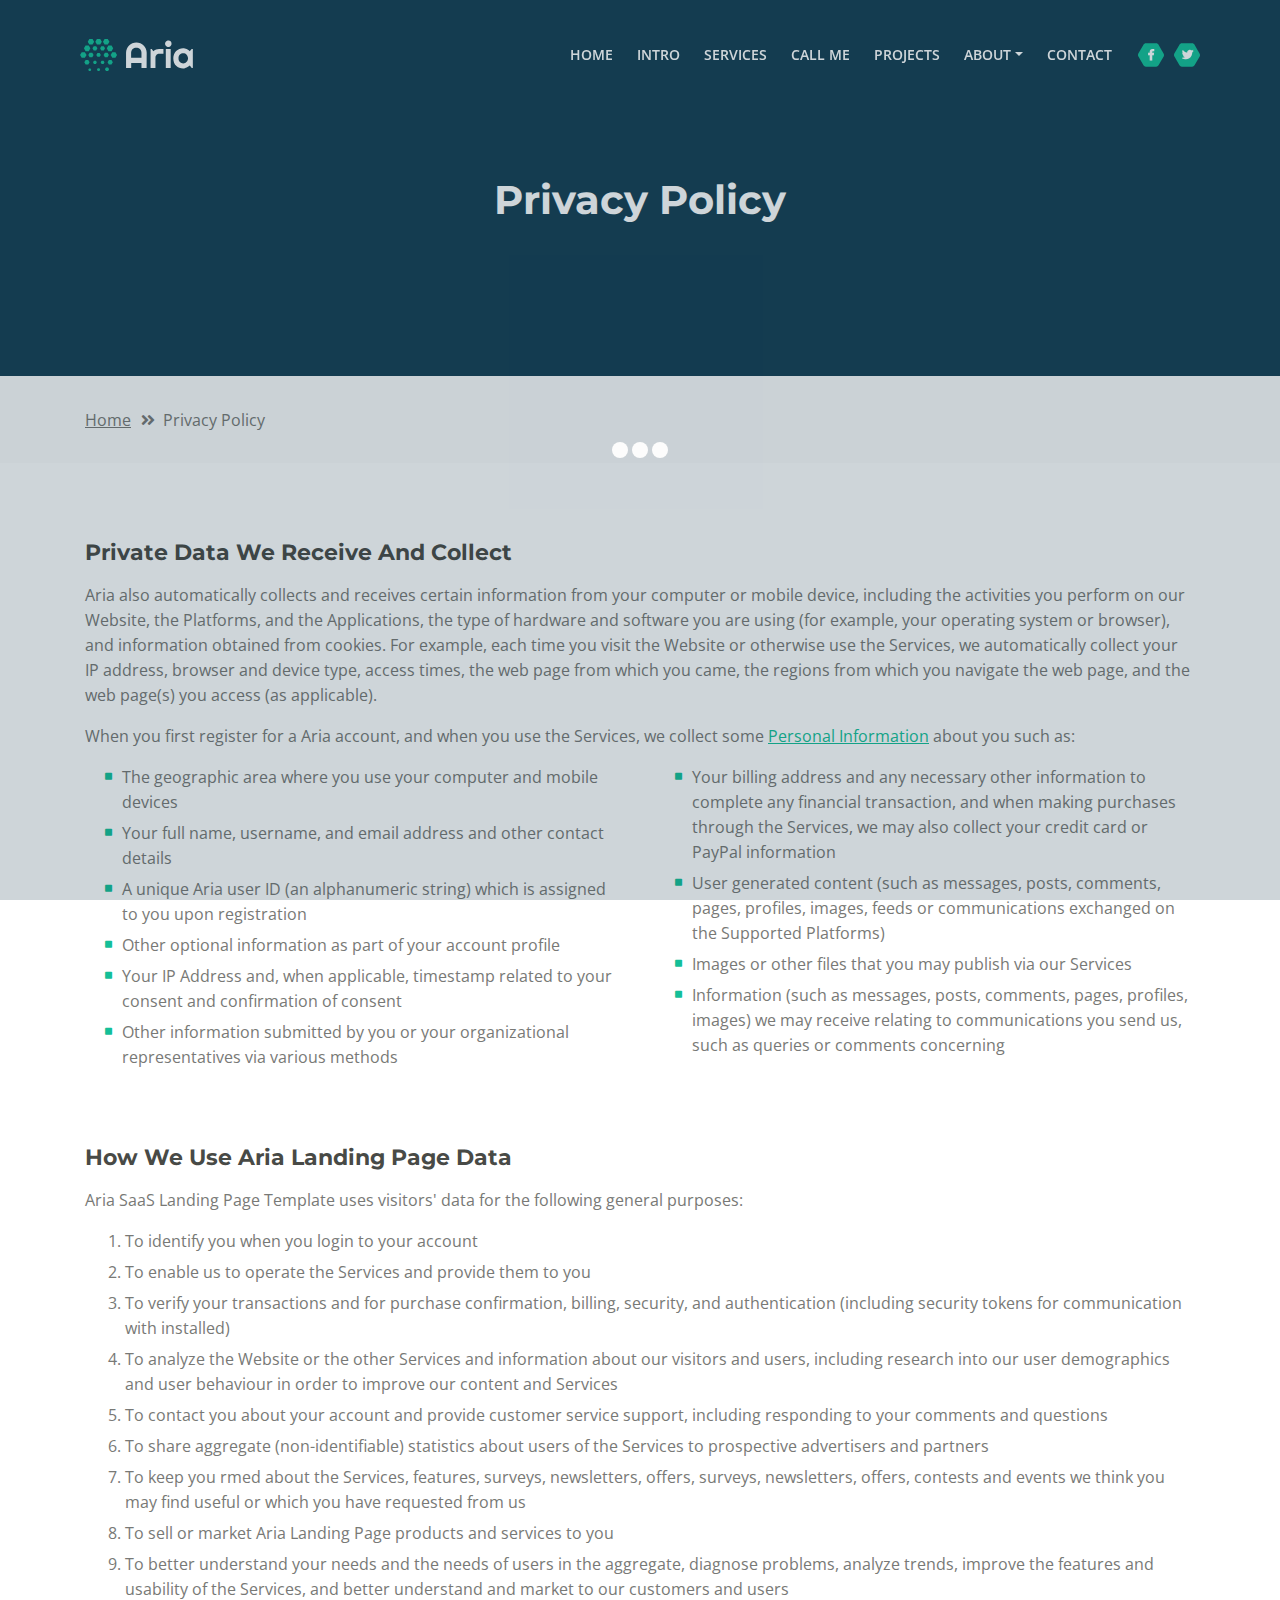
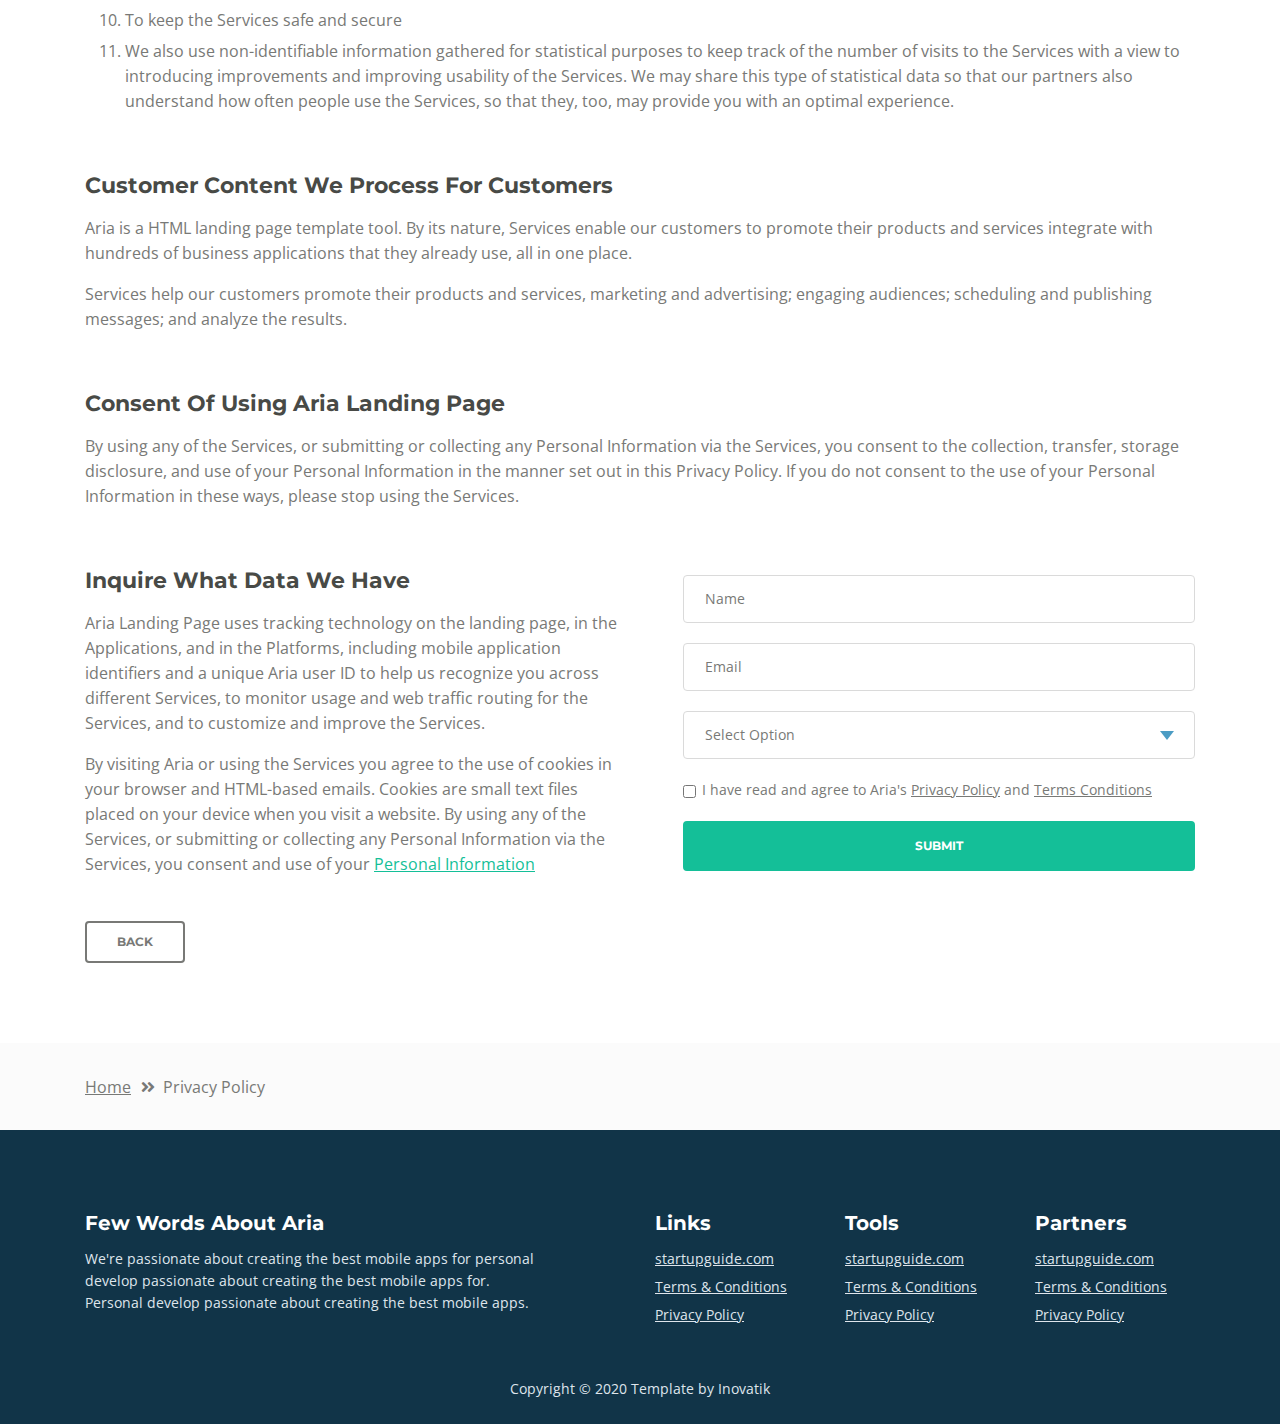
<file: syachdatSI/privacy-policy.html>
<!DOCTYPE html>
<html lang="en">
<head>
    <meta charset="utf-8">
    <meta name="viewport" content="width=device-width, initial-scale=1, shrink-to-fit=no">
    
    <!-- SEO Meta Tags -->
    <meta name="description" content="Aria is a business focused HTML landing page template built with Bootstrap to help you create lead generation websites for companies and their services.">
    <meta name="author" content="Inovatik">

    <!-- OG Meta Tags to improve the way the post looks when you share the page on LinkedIn, Facebook, Google+ -->
	<meta property="og:site_name" content="" /> <!-- website name -->
	<meta property="og:site" content="" /> <!-- website link -->
	<meta property="og:title" content=""/> <!-- title shown in the actual shared post -->
	<meta property="og:description" content="" /> <!-- description shown in the actual shared post -->
	<meta property="og:image" content="" /> <!-- image link, make sure it's jpg -->
	<meta property="og:url" content="" /> <!-- where do you want your post to link to -->
	<meta property="og:type" content="article" />

    <!-- Website Title -->
    <title>Privacy Policy - Aria - Business HTML Landing Page Template</title>
    
    <!-- Styles -->
    <link href="https://fonts.googleapis.com/css?family=Montserrat:500,700&display=swap&subset=latin-ext" rel="stylesheet">
    <link href="https://fonts.googleapis.com/css?family=Open+Sans:400,400i,600&display=swap&subset=latin-ext" rel="stylesheet">
    <link href="css/bootstrap.css" rel="stylesheet">
    <link href="css/fontawesome-all.css" rel="stylesheet">
    <link href="css/swiper.css" rel="stylesheet">
	<link href="css/magnific-popup.css" rel="stylesheet">
    <link href="css/styles.css" rel="stylesheet">
	
	<!-- Favicon  -->
    <link rel="icon" href="images/favicon.png">
</head>
<body data-spy="scroll" data-target=".fixed-top">
    
    <!-- Preloader -->
	<div class="spinner-wrapper">
        <div class="spinner">
            <div class="bounce1"></div>
            <div class="bounce2"></div>
            <div class="bounce3"></div>
        </div>
    </div>
    <!-- end of preloader -->
    

    <!-- Navbar -->
    <nav class="navbar navbar-expand-md navbar-dark navbar-custom fixed-top">
        <!-- Text Logo - Use this if you don't have a graphic logo -->
        <!-- <a class="navbar-brand logo-text page-scroll" href="index.html">Aria</a> -->

        <!-- Image Logo -->
        <a class="navbar-brand logo-image" href="index.html"><img src="images/logo.svg" alt="alternative"></a>
        
        <!-- Mobile Menu Toggle Button -->
        <button class="navbar-toggler" type="button" data-toggle="collapse" data-target="#navbarsExampleDefault" aria-controls="navbarsExampleDefault" aria-expanded="false" aria-label="Toggle navigation">
            <span class="navbar-toggler-awesome fas fa-bars"></span>
            <span class="navbar-toggler-awesome fas fa-times"></span>
        </button>
        <!-- end of mobile menu toggle button -->

        <div class="collapse navbar-collapse" id="navbarsExampleDefault">
            <ul class="navbar-nav ml-auto">
                <li class="nav-item">
                    <a class="nav-link page-scroll" href="index.html#header">HOME <span class="sr-only">(current)</span></a>
                </li>
                <li class="nav-item">
                    <a class="nav-link page-scroll" href="index.html#intro">INTRO</a>
                </li>
                <li class="nav-item">
                    <a class="nav-link page-scroll" href="index.html#services">SERVICES</a>
                </li>
                <li class="nav-item">
                    <a class="nav-link page-scroll" href="index.html#callMe">CALL ME</a>
                </li>
                <li class="nav-item">
                    <a class="nav-link page-scroll" href="index.html#projects">PROJECTS</a>
                </li>

                <!-- Dropdown Menu -->          
                <li class="nav-item dropdown">
                    <a class="nav-link dropdown-toggle page-scroll" href="index.html#about" id="navbarDropdown" role="button" aria-haspopup="true" aria-expanded="false">ABOUT</a>
                    <div class="dropdown-menu" aria-labelledby="navbarDropdown">
                        <a class="dropdown-item" href="terms-conditions.html"><span class="item-text">TERMS CONDITIONS</span></a>
                        <div class="dropdown-items-divide-hr"></div>
                        <a class="dropdown-item" href="privacy-policy.html"><span class="item-text">PRIVACY POLICY</span></a>
                    </div>
                </li>
                <!-- end of dropdown menu -->

                <li class="nav-item">
                    <a class="nav-link page-scroll" href="index.html#contact">CONTACT</a>
                </li>
            </ul>
            <span class="nav-item social-icons">
                <span class="fa-stack">
                    <a href="#your-link">
                        <span class="hexagon"></span>
                        <i class="fab fa-facebook-f fa-stack-1x"></i>
                    </a>
                </span>
                <span class="fa-stack">
                    <a href="#your-link">
                        <span class="hexagon"></span>
                        <i class="fab fa-twitter fa-stack-1x"></i>
                    </a>
                </span>
            </span>
        </div>
    </nav> <!-- end of navbar -->
    <!-- end of navbar -->


    <!-- Header -->
    <header id="header" class="ex-header">
        <div class="container">
            <div class="row">
                <div class="col-md-12">
                    <h1>Privacy Policy</h1>
                </div> <!-- end of col -->
            </div> <!-- end of row -->
        </div> <!-- end of container -->
    </header> <!-- end of ex-header -->
    <!-- end of header -->


    <!-- Breadcrumbs -->
    <div class="ex-basic-1">
        <div class="container">
            <div class="row">
                <div class="col-lg-12">
                    <div class="breadcrumbs">
                        <a href="index.html">Home</a><i class="fa fa-angle-double-right"></i><span>Privacy Policy</span>
                    </div> <!-- end of breadcrumbs -->
                </div> <!-- end of col -->
            </div> <!-- end of row -->
        </div> <!-- end of container -->
    </div> <!-- end of ex-basic-1 -->
    <!-- end of breadcrumbs -->


    <!-- Privacy Content -->
    <div class="ex-basic-2">
        <div class="container">
            <div class="row">
                <div class="col-lg-12">
                    <div class="text-container">
                        <h3>Private Data We Receive And Collect</h3>
                        <p>Aria also automatically collects and receives certain information from your computer or mobile device, including the activities you perform on our Website, the Platforms, and the Applications, the type of hardware and software you are using (for example, your operating system or browser), and information obtained from cookies. For example, each time you visit the Website or otherwise use the Services, we automatically collect your IP address, browser and device type, access times, the web page from which you came, the regions from which you navigate the web page, and the web page(s) you access (as applicable).</p>
                        <p>When you first register for a Aria account, and when you use the Services, we collect some <a class="green" href="#your-link">Personal Information</a> about you such as:</p>
                        <div class="row">
                            <div class="col-md-6">
                                <ul class="list-unstyled li-space-lg indent">
                                    <li class="media">
                                        <i class="fas fa-square"></i>
                                        <div class="media-body">The geographic area where you use your computer and mobile devices</div>
                                    </li>
                                    <li class="media">
                                        <i class="fas fa-square"></i>
                                        <div class="media-body">Your full name, username, and email address and other contact details</div>
                                    </li>
                                    <li class="media">
                                        <i class="fas fa-square"></i>
                                        <div class="media-body">A unique Aria user ID (an alphanumeric string) which is assigned to you upon registration</div>
                                    </li>
                                    <li class="media">
                                        <i class="fas fa-square"></i>
                                        <div class="media-body">Other optional information as part of your account profile</div>
                                    </li>
                                    <li class="media">
                                        <i class="fas fa-square"></i>
                                        <div class="media-body">Your IP Address and, when applicable, timestamp related to your consent and confirmation of consent</div>
                                    </li>
                                    <li class="media">
                                        <i class="fas fa-square"></i>
                                        <div class="media-body">Other information submitted by you or your organizational representatives via various methods</div>
                                    </li>
                                </ul>
                            </div> <!-- end of col -->

                            <div class="col-md-6">
                                <ul class="list-unstyled li-space-lg indent">
                                    <li class="media">
                                        <i class="fas fa-square"></i>
                                        <div class="media-body">Your billing address and any necessary other information to complete any financial transaction, and when making purchases through the Services, we may also collect your credit card or PayPal information</div>
                                    </li>
                                    <li class="media">
                                        <i class="fas fa-square"></i>
                                        <div class="media-body">User generated content (such as messages, posts, comments, pages, profiles, images, feeds or communications exchanged on the Supported Platforms)</div>
                                    </li>
                                    <li class="media">
                                        <i class="fas fa-square"></i>
                                        <div class="media-body">Images or other files that you may publish via our Services</div>
                                    </li>
                                    <li class="media">
                                        <i class="fas fa-square"></i>
                                        <div class="media-body">Information (such as messages, posts, comments, pages, profiles, images) we may receive relating to communications you send us, such as queries or comments concerning</div>
                                    </li>
                                </ul>
                            </div> <!-- end of col -->
                        </div> <!-- end of row -->
                    </div> <!-- end of text-container-->
                    
                    <div class="text-container">
                        <h3>How We Use Aria Landing Page Data</h3>
                        <p>Aria SaaS Landing Page Template uses visitors' data for the following general purposes:</p>
                        <ol class="li-space-lg">
                            <li>To identify you when you login to your account</li>
                            <li>To enable us to operate the Services and provide them to you</li>
                            <li>To verify your transactions and for purchase confirmation, billing, security, and authentication (including security tokens for communication with installed)</li>
                            <li>To analyze the Website or the other Services and information about our visitors and users, including research into our user demographics and user behaviour in order to improve our content and Services</li>
                            <li>To contact you about your account and provide customer service support, including responding to your comments and questions</li>
                            <li>To share aggregate (non-identifiable) statistics about users of the Services to prospective advertisers and partners</li>
                            <li>To keep you rmed about the Services, features, surveys, newsletters, offers, surveys, newsletters, offers, contests and events we think you may find useful or which you have requested from us</li>
                            <li>To sell or market Aria Landing Page products and services to you</li>
                            <li>To better understand your needs and the needs of users in the aggregate, diagnose problems, analyze trends, improve the features and usability of the Services, and better understand and market to our customers and users</li>
                            <li>To keep the Services safe and secure</li>
                            <li>We also use non-identifiable information gathered for statistical purposes to keep track of the number of visits to the Services with a view to introducing improvements and improving usability of the Services. We may share this type of statistical data so that our partners also understand how often people use the Services, so that they, too, may provide you with an optimal experience.</li>
                        </ol>
                    </div> <!-- end of text-container -->

                    <div class="text-container">
                        <h3>Customer Content We Process For Customers</h3>
                        <p>Aria is a HTML landing page template tool. By its nature, Services enable our customers to promote their products and services integrate with hundreds of business applications that they already use, all in one place.</p>
                        <p>Services help our customers promote their products and services, marketing and advertising; engaging audiences; scheduling and publishing messages; and analyze the results.</p>
                    </div> <!-- end of text container -->

                    <div class="text-container">
                        <h3>Consent Of Using Aria Landing Page</h3>
					    <p class="mb-5">By using any of the Services, or submitting or collecting any Personal Information via the Services, you consent to the collection, transfer, storage disclosure, and use of your Personal Information in the manner set out in this Privacy Policy. If you do not consent to the use of your Personal Information in these ways, please stop using the Services.</p>
                    </div> <!-- end of text-container -->
                                       
                    <div class="row">
                        <div class="col-md-6">
                            <div class="text-container last">
                                <h3>Inquire What Data We Have</h3>
                                <p>Aria Landing Page uses tracking technology on the landing page, in the Applications, and in the Platforms, including mobile application identifiers and a unique Aria user ID to help us recognize you across different Services, to monitor usage and web traffic routing for the Services, and to customize and improve the Services.</p>
                                <p> By visiting Aria or using the Services you agree to the use of cookies in your browser and HTML-based emails. Cookies are small text files placed on your device when you visit a website. By using any of the Services, or submitting or collecting any Personal Information via the Services, you consent and use of your <a class="green" href="#your-link">Personal Information</a></p>
                            </div> <!-- end of text container -->
                        </div> <!-- end of col-->
                        <div class="col-md-6">

                            <!-- Privacy Form -->
                            <div class="form-container">
                                <form id="privacyForm" data-toggle="validator" data-focus="false">
                                    <div class="form-group">
                                        <input type="text" class="form-control-input" id="pname" required>
                                        <label class="label-control" for="pname">Name</label>
                                        <div class="help-block with-errors"></div>
                                    </div>
                                    <div class="form-group">
                                        <input type="email" class="form-control-input" id="pemail" required>
                                        <label class="label-control" for="pemail">Email</label>
                                        <div class="help-block with-errors"></div>
                                    </div>
                                    <div class="form-group">
                                        <select class="form-control-select" id="pselect" required>
                                            <option class="select-option" value="" disabled selected>Select Option</option>
                                            <option class="select-option" value="Delete data">Delete my data</option>
                                            <option class="select-option" value="Show me data">Show me my data</option>
                                        </select>
                                        <div class="help-block with-errors"></div>
                                    </div>
                                    <div class="form-group checkbox">
                                        <input type="checkbox" id="pterms" value="Agreed-to-Terms" required>I have read and agree to Aria's <a href="privacy-policy.html">Privacy Policy</a> and <a href="terms-conditions.html">Terms Conditions</a>
                                        <div class="help-block with-errors"></div>
                                    </div>
                                    <div class="form-group">
                                        <button type="submit" class="form-control-submit-button">SUBMIT</button>
                                    </div>
                                    <div class="form-message">
                                        <div id="pmsgSubmit" class="h3 text-center hidden"></div>
                                    </div>
                                </form>
                            </div> <!-- end of form container -->
                            <!-- end of privacy form -->

                        </div> <!-- end of col--> 
                    </div> <!-- end of row -->
                    <a class="btn-outline-reg back" href="index.html">BACK</a>
                </div> <!-- end of col-->
            </div> <!-- end of row -->
        </div> <!-- end of container -->
    </div> <!-- end of ex-basic-2 -->
    <!-- end of privacy content -->


    <!-- Breadcrumbs -->
    <div class="ex-basic-1">
        <div class="container">
            <div class="row">
                <div class="col-lg-12">
                    <div class="breadcrumbs">
                        <a href="index.html">Home</a><i class="fa fa-angle-double-right"></i><span>Privacy Policy</span>
                    </div> <!-- end of breadcrumbs -->
                </div> <!-- end of col -->
            </div> <!-- end of row -->
        </div> <!-- end of container -->
    </div> <!-- end of ex-basic-1 -->
    <!-- end of breadcrumbs -->

    
    <!-- Footer -->
    <div class="footer">
        <div class="container">
            <div class="row">
                <div class="col-md-6">
                    <div class="text-container about">
                        <h4>Few Words About Aria</h4>
                        <p class="white">We're passionate about creating the best mobile apps for personal develop passionate about creating the best mobile apps for. Personal develop passionate about creating the best mobile apps.</p>
                    </div> <!-- end of text-container -->
                </div> <!-- end of col -->
                <div class="col-md-2">
                    <div class="text-container">
                        <h4>Links</h4>
                        <ul class="list-unstyled li-space-lg white">
                            <li>
                                <a class="white" href="#your-link">startupguide.com</a>
                            </li>
                            <li>
                                <a class="white" href="terms-conditions.html">Terms & Conditions</a>
                            </li>
                            <li>
                                <a class="white" href="privacy-policy.html">Privacy Policy</a>
                            </li>
                        </ul>
                    </div> <!-- end of text-container -->
                </div> <!-- end of col -->
                <div class="col-md-2">
                    <div class="text-container">
                        <h4>Tools</h4>
                        <ul class="list-unstyled li-space-lg">
                            <li>
                                <a class="white" href="#your-link">startupguide.com</a>
                            </li>
                            <li>
                                <a class="white" href="terms-conditions.html">Terms & Conditions</a>
                            </li>
                            <li class="media">
                                <a class="white" href="privacy-policy.html">Privacy Policy</a>
                            </li>
                        </ul>
                    </div> <!-- end of text-container -->
                </div> <!-- end of col -->
                <div class="col-md-2">
                    <div class="text-container">
                        <h4>Partners</h4>
                        <ul class="list-unstyled li-space-lg">
                            <li>
                                <a class="white" href="#your-link">startupguide.com</a>
                            </li>
                            <li>
                                <a class="white" href="terms-conditions.html">Terms & Conditions</a>
                            </li>
                            <li>
                                <a class="white" href="privacy-policy.html">Privacy Policy</a>
                            </li>
                        </ul>
                    </div> <!-- end of text-container -->
                </div> <!-- end of col -->
            </div> <!-- end of row -->
        </div> <!-- end of container -->
    </div> <!-- end of footer -->  
    <!-- end of footer -->


    <!-- Copyright -->
    <div class="copyright">
        <div class="container">
            <div class="row">
                <div class="col-lg-12">
                    <p class="p-small">Copyright © 2020 <a href="https://inovatik.com">Template by Inovatik</a></p>
                </div> <!-- end of col -->
            </div> <!-- enf of row -->
        </div> <!-- end of container -->
    </div> <!-- end of copyright --> 
    <!-- end of copyright -->

    
    <!-- Scripts -->
    <script src="js/jquery.min.js"></script> <!-- jQuery for Bootstrap's JavaScript plugins -->
    <script src="js/popper.min.js"></script> <!-- Popper tooltip library for Bootstrap -->
    <script src="js/bootstrap.min.js"></script> <!-- Bootstrap framework -->
    <script src="js/jquery.easing.min.js"></script> <!-- jQuery Easing for smooth scrolling between anchors -->
    <script src="js/swiper.min.js"></script> <!-- Swiper for image and text sliders -->
    <script src="js/jquery.magnific-popup.js"></script> <!-- Magnific Popup for lightboxes -->
    <script src="js/morphext.min.js"></script> <!-- Morphtext rotating text in the header -->
    <script src="js/isotope.pkgd.min.js"></script> <!-- Isotope for filter -->
    <script src="js/validator.min.js"></script> <!-- Validator.js - Bootstrap plugin that validates forms -->
    <script src="js/scripts.js"></script> <!-- Custom scripts -->
</body>
</html>
</file>
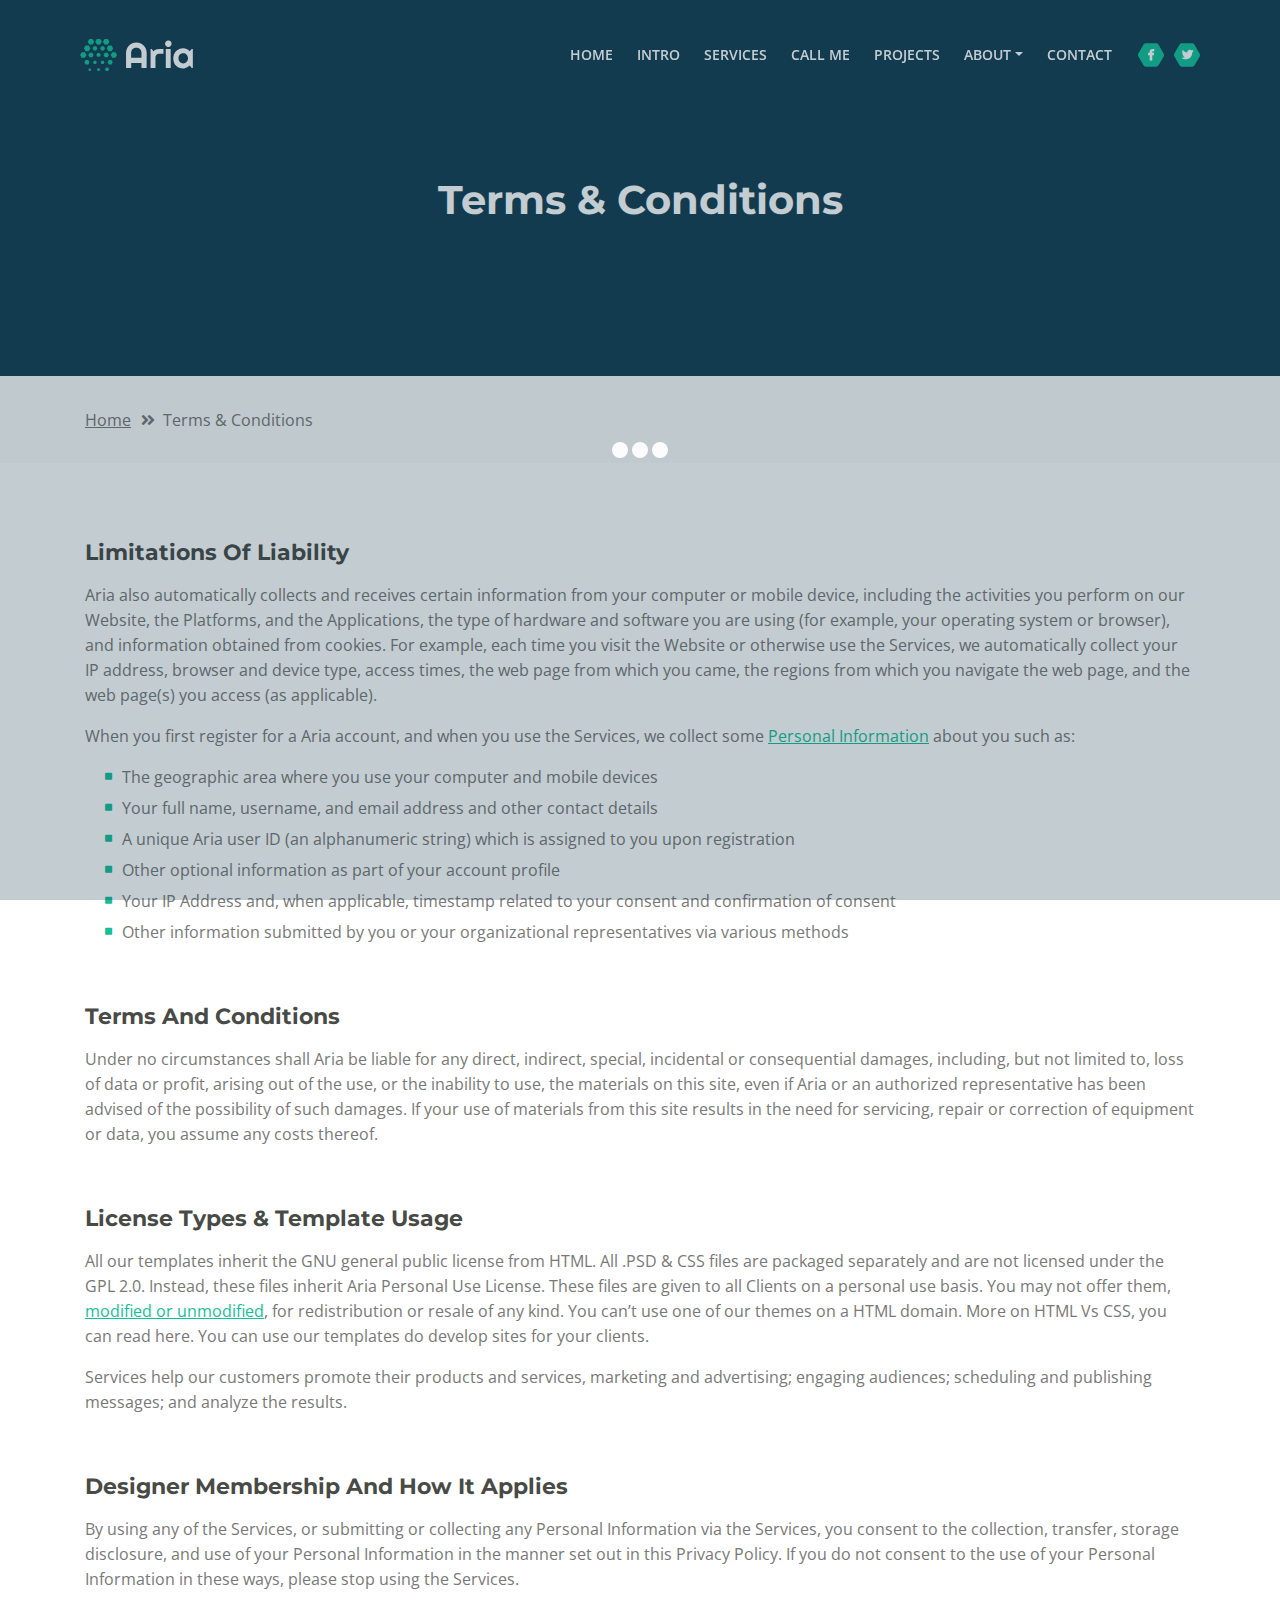
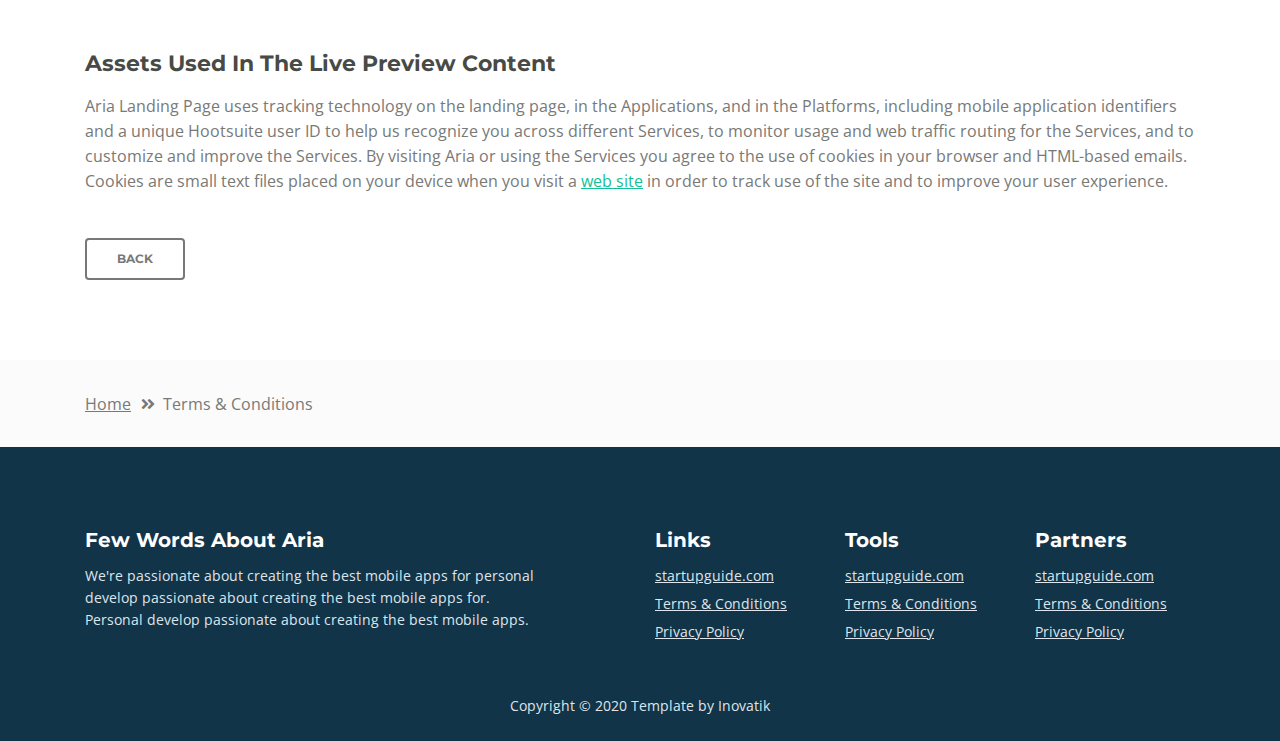
<file: syachdatSI/terms-conditions.html>
<!DOCTYPE html>
<html lang="en">
<head>
    <meta charset="utf-8">
    <meta name="viewport" content="width=device-width, initial-scale=1, shrink-to-fit=no">
    
    <!-- SEO Meta Tags -->
    <meta name="description" content="Aria is a business focused HTML landing page template built with Bootstrap to help you create lead generation websites for companies and their services.">
    <meta name="author" content="Inovatik">

    <!-- OG Meta Tags to improve the way the post looks when you share the page on LinkedIn, Facebook, Google+ -->
	<meta property="og:site_name" content="" /> <!-- website name -->
	<meta property="og:site" content="" /> <!-- website link -->
	<meta property="og:title" content=""/> <!-- title shown in the actual shared post -->
	<meta property="og:description" content="" /> <!-- description shown in the actual shared post -->
	<meta property="og:image" content="" /> <!-- image link, make sure it's jpg -->
	<meta property="og:url" content="" /> <!-- where do you want your post to link to -->
	<meta property="og:type" content="article" />

    <!-- Website Title -->
    <title>Terms Conditions - Aria - Business HTML Landing Page Template</title>
    
    <!-- Styles -->
    <link href="https://fonts.googleapis.com/css?family=Montserrat:500,700&display=swap&subset=latin-ext" rel="stylesheet">
    <link href="https://fonts.googleapis.com/css?family=Open+Sans:400,400i,600&display=swap&subset=latin-ext" rel="stylesheet">
    <link href="css/bootstrap.css" rel="stylesheet">
    <link href="css/fontawesome-all.css" rel="stylesheet">
    <link href="css/swiper.css" rel="stylesheet">
	<link href="css/magnific-popup.css" rel="stylesheet">
    <link href="css/styles.css" rel="stylesheet">
	
	<!-- Favicon  -->
    <link rel="icon" href="images/favicon.png">
</head>
<body data-spy="scroll" data-target=".fixed-top">
    
    <!-- Preloader -->
	<div class="spinner-wrapper">
        <div class="spinner">
            <div class="bounce1"></div>
            <div class="bounce2"></div>
            <div class="bounce3"></div>
        </div>
    </div>
    <!-- end of preloader -->
    

    <!-- Navbar -->
    <nav class="navbar navbar-expand-md navbar-dark navbar-custom fixed-top">
        <!-- Text Logo - Use this if you don't have a graphic logo -->
        <!-- <a class="navbar-brand logo-text page-scroll" href="index.html">Aria</a> -->

        <!-- Image Logo -->
        <a class="navbar-brand logo-image" href="index.html"><img src="images/logo.svg" alt="alternative"></a>
        
        <!-- Mobile Menu Toggle Button -->
        <button class="navbar-toggler" type="button" data-toggle="collapse" data-target="#navbarsExampleDefault" aria-controls="navbarsExampleDefault" aria-expanded="false" aria-label="Toggle navigation">
            <span class="navbar-toggler-awesome fas fa-bars"></span>
            <span class="navbar-toggler-awesome fas fa-times"></span>
        </button>
        <!-- end of mobile menu toggle button -->

        <div class="collapse navbar-collapse" id="navbarsExampleDefault">
            <ul class="navbar-nav ml-auto">
                <li class="nav-item">
                    <a class="nav-link page-scroll" href="index.html#header">HOME <span class="sr-only">(current)</span></a>
                </li>
                <li class="nav-item">
                    <a class="nav-link page-scroll" href="index.html#intro">INTRO</a>
                </li>
                <li class="nav-item">
                    <a class="nav-link page-scroll" href="index.html#services">SERVICES</a>
                </li>
                <li class="nav-item">
                    <a class="nav-link page-scroll" href="index.html#callMe">CALL ME</a>
                </li>
                <li class="nav-item">
                    <a class="nav-link page-scroll" href="index.html#projects">PROJECTS</a>
                </li>

                <!-- Dropdown Menu -->          
                <li class="nav-item dropdown">
                    <a class="nav-link dropdown-toggle page-scroll" href="index.html#about" id="navbarDropdown" role="button" aria-haspopup="true" aria-expanded="false">ABOUT</a>
                    <div class="dropdown-menu" aria-labelledby="navbarDropdown">
                        <a class="dropdown-item" href="terms-conditions.html"><span class="item-text">TERMS CONDITIONS</span></a>
                        <div class="dropdown-items-divide-hr"></div>
                        <a class="dropdown-item" href="privacy-policy.html"><span class="item-text">PRIVACY POLICY</span></a>
                    </div>
                </li>
                <!-- end of dropdown menu -->

                <li class="nav-item">
                    <a class="nav-link page-scroll" href="index.html#contact">CONTACT</a>
                </li>
            </ul>
            <span class="nav-item social-icons">
                <span class="fa-stack">
                    <a href="#your-link">
                        <span class="hexagon"></span>
                        <i class="fab fa-facebook-f fa-stack-1x"></i>
                    </a>
                </span>
                <span class="fa-stack">
                    <a href="#your-link">
                        <span class="hexagon"></span>
                        <i class="fab fa-twitter fa-stack-1x"></i>
                    </a>
                </span>
            </span>
        </div>
    </nav> <!-- end of navbar -->
    <!-- end of navbar -->


    <!-- Header -->
    <header id="header" class="ex-header">
        <div class="container">
            <div class="row">
                <div class="col-lg-12">
                    <h1>Terms & Conditions</h1>
                </div> <!-- end of col -->
            </div> <!-- end of row -->
        </div> <!-- end of container -->
    </header> <!-- end of ex-header -->
    <!-- end of header -->


    <!-- Breadcrumbs -->
    <div class="ex-basic-1">
        <div class="container">
            <div class="row">
                <div class="col-lg-12">
                    <div class="breadcrumbs">
                        <a href="index.html">Home</a><i class="fa fa-angle-double-right"></i><span>Terms & Conditions</span>
                    </div> <!-- end of breadcrumbs -->
                </div> <!-- end of col -->
            </div> <!-- end of row -->
        </div> <!-- end of container -->
    </div> <!-- end of ex-basic-1 -->
    <!-- end of breadcrumbs -->


    <!-- Terms Content -->
    <div class="ex-basic-2">
        <div class="container">
            <div class="row">
                <div class="col-lg-12">
                    <div class="text-container">
                        <h3>Limitations Of Liability</h3>
                        <p>Aria also automatically collects and receives certain information from your computer or mobile device, including the activities you perform on our Website, the Platforms, and the Applications, the type of hardware and software you are using (for example, your operating system or browser), and information obtained from cookies. For example, each time you visit the Website or otherwise use the Services, we automatically collect your IP address, browser and device type, access times, the web page from which you came, the regions from which you navigate the web page, and the web page(s) you access (as applicable).</p>
                        <p>When you first register for a Aria account, and when you use the Services, we collect some <a class="green" href="#your-link">Personal Information</a> about you such as:</p>
                        <ul class="list-unstyled li-space-lg indent">
                            <li class="media">
                                <i class="fas fa-square"></i>
                                <div class="media-body">The geographic area where you use your computer and mobile devices</div>
                            </li>
                            <li class="media">
                                <i class="fas fa-square"></i>
                                <div class="media-body">Your full name, username, and email address and other contact details</div>
                            </li>
                            <li class="media">
                                <i class="fas fa-square"></i>
                                <div class="media-body">A unique Aria user ID (an alphanumeric string) which is assigned to you upon registration</div>
                            </li>
                            <li class="media">
                                <i class="fas fa-square"></i>
                                <div class="media-body">Other optional information as part of your account profile</div>
                            </li>
                            <li class="media">
                                <i class="fas fa-square"></i>
                                <div class="media-body">Your IP Address and, when applicable, timestamp related to your consent and confirmation of consent</div>
                            </li>
                            <li class="media">
                                <i class="fas fa-square"></i>
                                <div class="media-body">Other information submitted by you or your organizational representatives via various methods</div>
                            </li>
                        </ul>
                    </div> <!-- end of text-container -->
                    
                    <div class="text-container">
                        <h3>Terms And Conditions</h3>
                        <p>Under no circumstances shall Aria be liable for any direct, indirect, special, incidental or consequential damages, including, but not limited to, loss of data or profit, arising out of the use, or the inability to use, the materials on this site, even if Aria or an authorized representative has been advised of the possibility of such damages. If your use of materials from this site results in the need for servicing, repair or correction of equipment or data, you assume any costs thereof.</p>
                    </div> <!-- end of text-container -->

                    <div class="text-container">
                        <h3>License Types & Template Usage</h3>
                        <p>All our templates inherit the GNU general public license from HTML. All .PSD & CSS files are packaged separately and are not licensed under the GPL 2.0. Instead, these files inherit Aria Personal Use License. These files are given to all Clients on a personal use basis. You may not offer them, <a class="green" href="#your-link">modified or unmodified</a>, for redistribution or resale of any kind. You can’t use one of our themes on a HTML domain. More on HTML Vs CSS, you can read here. You can use our templates do develop sites for your clients.</p>
                        <p>Services help our customers promote their products and services, marketing and advertising; engaging audiences; scheduling and publishing messages; and analyze the results.</p>
                    </div> <!-- end of text-container -->

                    <div class="text-container">
                        <h3>Designer Membership And How It Applies</h3>
                        <p>By using any of the Services, or submitting or collecting any Personal Information via the Services, you consent to the collection, transfer, storage disclosure, and use of your Personal Information in the manner set out in this Privacy Policy. If you do not consent to the use of your Personal Information in these ways, please stop using the Services.</p>
                    </div> <!-- end of text-container -->
                    
                    <div class="text-container last">
                        <h3>Assets Used In The Live Preview Content</h3>
                        <p>Aria Landing Page uses tracking technology on the landing page, in the Applications, and in the Platforms, including mobile application identifiers and a unique Hootsuite user ID to help us recognize you across different Services, to monitor usage and web traffic routing for the Services, and to customize and improve the Services. By visiting Aria or using the Services you agree to the use of cookies in your browser and HTML-based emails. Cookies are small text files placed on your device when you visit a <a class="green" href="#your-link">web site</a> in order to track use of the site and to improve your user experience.</p>
                        <a class="btn-outline-reg" href="index.html">BACK</a>
                    </div> <!-- end of text-container -->
                </div>
            </div> <!-- end of row -->
        </div> <!-- end of container -->
    </div> <!-- end of ex-basic -->
    <!-- end of terms content -->

    
    <!-- Breadcrumbs -->
    <div class="ex-basic-1">
        <div class="container">
            <div class="row">
                <div class="col-lg-12">
                    <div class="breadcrumbs">
                        <a href="index.html">Home</a><i class="fa fa-angle-double-right"></i><span>Terms & Conditions</span>
                    </div> <!-- end of breadcrumbs -->
                </div> <!-- end of col -->
            </div> <!-- end of row -->
        </div> <!-- end of container -->
    </div> <!-- end of ex-basic-1 -->
    <!-- end of breadcrumbs -->


    <!-- Footer -->
    <div class="footer">
        <div class="container">
            <div class="row">
                <div class="col-md-6">
                    <div class="text-container about">
                        <h4>Few Words About Aria</h4>
                        <p class="white">We're passionate about creating the best mobile apps for personal develop passionate about creating the best mobile apps for. Personal develop passionate about creating the best mobile apps.</p>
                    </div> <!-- end of text-container -->
                </div> <!-- end of col -->
                <div class="col-md-2">
                    <div class="text-container">
                        <h4>Links</h4>
                        <ul class="list-unstyled li-space-lg white">
                            <li>
                                <a class="white" href="#your-link">startupguide.com</a>
                            </li>
                            <li>
                                <a class="white" href="terms-conditions.html">Terms & Conditions</a>
                            </li>
                            <li>
                                <a class="white" href="privacy-policy.html">Privacy Policy</a>
                            </li>
                        </ul>
                    </div> <!-- end of text-container -->
                </div> <!-- end of col -->
                <div class="col-md-2">
                    <div class="text-container">
                        <h4>Tools</h4>
                        <ul class="list-unstyled li-space-lg">
                            <li>
                                <a class="white" href="#your-link">startupguide.com</a>
                            </li>
                            <li>
                                <a class="white" href="terms-conditions.html">Terms & Conditions</a>
                            </li>
                            <li class="media">
                                <a class="white" href="privacy-policy.html">Privacy Policy</a>
                            </li>
                        </ul>
                    </div> <!-- end of text-container -->
                </div> <!-- end of col -->
                <div class="col-md-2">
                    <div class="text-container">
                        <h4>Partners</h4>
                        <ul class="list-unstyled li-space-lg">
                            <li>
                                <a class="white" href="#your-link">startupguide.com</a>
                            </li>
                            <li>
                                <a class="white" href="terms-conditions.html">Terms & Conditions</a>
                            </li>
                            <li>
                                <a class="white" href="privacy-policy.html">Privacy Policy</a>
                            </li>
                        </ul>
                    </div> <!-- end of text-container -->
                </div> <!-- end of col -->
            </div> <!-- end of row -->
        </div> <!-- end of container -->
    </div> <!-- end of footer -->  
    <!-- end of footer -->


    <!-- Copyright -->
    <div class="copyright">
        <div class="container">
            <div class="row">
                <div class="col-lg-12">
                    <p class="p-small">Copyright © 2020 <a href="https://inovatik.com">Template by Inovatik</a></p>
                </div> <!-- end of col -->
            </div> <!-- enf of row -->
        </div> <!-- end of container -->
    </div> <!-- end of copyright --> 
    <!-- end of copyright -->

	
    <!-- Scripts -->
    <script src="js/jquery.min.js"></script> <!-- jQuery for Bootstrap's JavaScript plugins -->
    <script src="js/popper.min.js"></script> <!-- Popper tooltip library for Bootstrap -->
    <script src="js/bootstrap.min.js"></script> <!-- Bootstrap framework -->
    <script src="js/jquery.easing.min.js"></script> <!-- jQuery Easing for smooth scrolling between anchors -->
    <script src="js/swiper.min.js"></script> <!-- Swiper for image and text sliders -->
    <script src="js/jquery.magnific-popup.js"></script> <!-- Magnific Popup for lightboxes -->
    <script src="js/morphext.min.js"></script> <!-- Morphtext rotating text in the header -->
    <script src="js/isotope.pkgd.min.js"></script> <!-- Isotope for filter -->
    <script src="js/validator.min.js"></script> <!-- Validator.js - Bootstrap plugin that validates forms -->
    <script src="js/scripts.js"></script> <!-- Custom scripts -->
</body>
</html>
</file>
<file: syachdatSI/css/styles.css>
/* Template: Aria - Business HTML Landing Page Template
   Author: Inovatik
   Created: Jul 2019
   Description: Master CSS file
*/

/*****************************************
Table Of Contents:

01. General Styles
02. Preloader
03. Navigation
04. Header
05. Intro
06. Description
07. Services
08. Details 1
09. Details 2
10. Testimonials
11. Call Me
12. Projects
13. Project Lightboxes
14. Team
15. About
16. Contact
17. Footer
18. Copyright
19. Back To Top Button
20. Extra Pages
21. Media Queries
******************************************/

/*****************************************
Colors:

- Backgrounds - light gray #fbfbfb
- Background - dark blue #153e52
- Backgrounds navbar, footer - dark gray #113448
- Buttons, bullets, icons - green #14bf98
- Headings text - black #484a46
- Body text - gray #787976
- Body text - light gray #dfe5ec
******************************************/


/******************************/
/*     01. General Styles     */
/******************************/
body,
html {
    width: 100%;
	height: 100%;
}

body, p {
	color: #787976; 
	font: 400 1rem/1.5625rem "Open Sans", sans-serif;
}

.p-large {
	font: 400 1.125rem/1.625rem "Open Sans", sans-serif;
}

.p-small {
	font: 400 0.875rem/1.375rem "Open Sans", sans-serif;
}

.p-heading {
	margin-bottom: 3.5rem;
	text-align: center;
}

.li-space-lg li {
	margin-bottom: 0.375rem;
}

.indent {
	padding-left: 1.25rem;
}

h1 {
	color: #484a46;
	font: 700 2.5rem/3rem "Montserrat", sans-serif;
}

h2 {
	color: #484a46;
	font: 700 1.75rem/2.125rem "Montserrat", sans-serif;
}

h3 {
	color: #484a46;
	font: 700 1.375rem/1.75rem "Montserrat", sans-serif;
}

h4 {
	color: #484a46;
	font: 700 1.25rem/1.625rem "Montserrat", sans-serif;
}

h5 {
	color: #484a46;
	font: 700 1.125rem/1.5rem "Montserrat", sans-serif;
}

h6 {
	color: #484a46;
	font: 700 1rem/1.375rem "Montserrat", sans-serif;
}

a {
	color: #787976;
	text-decoration: underline;
}

a:hover {
	color: #787976;
	text-decoration: underline;
}

a.green {
	color: #14bf98;
}

a.white,
.white {
	color: #dfe5ec;
}

.testimonial-text {
	font-style: italic;
}

.testimonial-author {
	font: 700 1rem/1.375rem "Montserrat", sans-serif;
}

strong {
	color: #484a46;
}

.section-title {
	color: #14bf98;
	font: 500 0.8125rem/1.125rem "Montserrat", sans-serif;
}

.btn-solid-reg {
	display: inline-block;
	padding: 1.1875rem 1.875rem 1.1875rem 1.875rem;
	border: 0.125rem solid #14bf98;
	border-radius: 0.25rem;
	background-color: #14bf98;
	color: #fff;
	font: 700 0.75rem/0 "Montserrat", sans-serif;
	text-decoration: none;
	transition: all 0.2s;
}

.btn-solid-reg:hover {
	background-color: transparent;
	color: #14bf98;
	text-decoration: none;
}

.btn-solid-lg {
	display: inline-block;
	padding: 1.375rem 2.125rem 1.375rem 2.125rem;
	border: 0.125rem solid #14bf98;
	border-radius: 0.25rem;
	background-color: #14bf98;
	color: #fff;
	font: 700 0.75rem/0 "Montserrat", sans-serif;
	text-decoration: none;
	transition: all 0.2s;
}

.btn-solid-lg:hover {
	background-color: transparent;
	color: #14bf98;
	text-decoration: none;
}

.btn-outline-reg {
	display: inline-block;
	padding: 1.1875rem 1.875rem 1.1875rem 1.875rem;
	border: 0.125rem solid #787976;
	border-radius: 0.25rem;
	background-color: transparent;
	color: #787976;
	font: 700 0.75rem/0 "Montserrat", sans-serif;
	text-decoration: none;
	transition: all 0.2s;
}

.btn-outline-reg:hover {
	background-color: #787976;
	color: #fff;
	text-decoration: none;
}

.btn-outline-lg {
	display: inline-block;
	padding: 1.375rem 2.125rem 1.375rem 2.125rem;
	border: 0.125rem solid #787976;
	border-radius: 0.25rem;
	background-color: transparent;
	color: #787976;
	font: 700 0.75rem/0 "Montserrat", sans-serif;
	text-decoration: none;
	transition: all 0.2s;
}

.btn-outline-lg:hover {
	background-color: #787976;
	color: #fff;
	text-decoration: none;
}

.btn-outline-sm {
	display: inline-block;
	padding: 1rem 1.625rem 0.9375rem 1.625rem;
	border: 0.125rem solid #787976;
	border-radius: 0.25rem;
	background-color: transparent;
	color: #787976;
	font: 700 0.75rem/0 "Montserrat", sans-serif;
	text-decoration: none;
	transition: all 0.2s;
}

.btn-outline-sm:hover {
	background-color: #787976;
	color: #fff;
	text-decoration: none;
}

.form-group {
	position: relative;
	margin-bottom: 1.25rem;
}

.form-group.has-error.has-danger {
	margin-bottom: 0.625rem;
}

.form-group.has-error.has-danger .help-block.with-errors ul {
	margin-top: 0.375rem;
}

.label-control {
	position: absolute;
	top: 0.8125rem;
	left: 1.375rem;
	color: #787976;
	opacity: 1;
	font: 400 0.875rem/1.375rem "Open Sans", sans-serif;
	cursor: text;
	transition: all 0.2s ease;
}

/* IE10+ hack to solve lower label text position compared to the rest of the browsers */
@media screen and (-ms-high-contrast: active), screen and (-ms-high-contrast: none) {  
	.label-control {
		top: 0.9375rem;
	}
}

.form-control-input:focus + .label-control,
.form-control-input.notEmpty + .label-control,
.form-control-textarea:focus + .label-control,
.form-control-textarea.notEmpty + .label-control {
	top: 0.125rem;
	opacity: 1;
	font-size: 0.75rem;
	font-weight: 500;
}

.form-control-input,
.form-control-select {
	display: block; /* needed for proper display of the label in Firefox, IE, Edge */
	width: 100%;
	padding-top: 1.25rem;
	padding-bottom: 0.25rem;
	padding-left: 1.3125rem;
	border: 1px solid #dadada;
	border-radius: 0.25rem;
	background-color: #fff;
	color: #787976;
	font: 400 0.875rem/1.375rem "Open Sans", sans-serif;
	transition: all 0.2s;
	-webkit-appearance: none; /* removes inner shadow on form inputs on ios safari */
}

.form-control-select {
	padding-top: 0.5rem;
	padding-bottom: 0.5rem;
	height: 3rem;
}

/* IE10+ hack to solve lower label text position compared to the rest of the browsers */
@media screen and (-ms-high-contrast: active), screen and (-ms-high-contrast: none) {  
	.form-control-input {
		padding-top: 1.25rem;
		padding-bottom: 0.75rem;
		line-height: 1.75rem;
	}

	.form-control-select {
		padding-top: 0.875rem;
		padding-bottom: 0.75rem;
		height: 3.125rem;
		line-height: 2.125rem;
	}
}

select {
    /* you should keep these first rules in place to maintain cross-browser behavior */
    -webkit-appearance: none;
	-moz-appearance: none;
	-ms-appearance: none;
    -o-appearance: none;
    appearance: none;
    background-image: url('../images/down-arrow.png');
    background-position: 96% 50%;
    background-repeat: no-repeat;
    outline: none;
}

select::-ms-expand {
    display: none; /* removes the ugly default down arrow on select form field in IE11 */
}

.form-control-textarea {
	display: block; /* used to eliminate a bottom gap difference between Chrome and IE/FF */
	width: 100%;
	height: 8rem; /* used instead of html rows to normalize height between Chrome and IE/FF */
	padding-top: 1.25rem;
	padding-left: 1.3125rem;
	border: 1px solid #dadada;
	border-radius: 0.25rem;
	background-color: #fff;
	color: #787976;
	font: 400 1rem/1.5625rem "Open Sans", sans-serif;
	transition: all 0.2s;
}

.form-control-input:focus,
.form-control-select:focus,
.form-control-textarea:focus {
	border: 1px solid #a1a1a1;
	outline: none; /* Removes blue border on focus */
}

.form-control-input:hover,
.form-control-select:hover,
.form-control-textarea:hover {
	border: 1px solid #a1a1a1;
}

.checkbox {
	font: 400 0.875rem/1.375rem "Open Sans", sans-serif;
}

input[type='checkbox'] {
	vertical-align: -15%;
	margin-right: 0.375rem;
}

/* IE10+ hack to raise checkbox field position compared to the rest of the browsers */
@media screen and (-ms-high-contrast: active), screen and (-ms-high-contrast: none) {  
	input[type='checkbox'] {
		vertical-align: -9%;
	}
}

.form-control-submit-button {
	display: inline-block;
	width: 100%;
	height: 3.125rem;
	border: 0.125rem solid #14bf98;
	border-radius: 0.25rem;
	background-color: #14bf98;
	color: #fff;
	font: 700 0.75rem/1.75rem "Montserrat", sans-serif;
	cursor: pointer;
	transition: all 0.2s;
}

.form-control-submit-button:hover {
	background-color: transparent;
	color: #14bf98;
}

/* Form Success And Error Message Formatting */
#lmsgSubmit.h3.text-center.tada.animated,
#cmsgSubmit.h3.text-center.tada.animated,
#pmsgSubmit.h3.text-center.tada.animated,
#lmsgSubmit.h3.text-center,
#cmsgSubmit.h3.text-center,
#pmsgSubmit.h3.text-center {
	display: block;
	margin-bottom: 0;
	color: #b93636;
	font: 400 1.125rem/1rem "Open Sans", sans-serif;
}

.help-block.with-errors .list-unstyled {
	color: #787976;
	font-size: 0.75rem;
	line-height: 1.125rem;
	text-align: left;
}

.help-block.with-errors ul {
	margin-bottom: 0;
}
/* end of form success and error message formatting */

/* Form Success And Error Message Animation - Animate.css */
@-webkit-keyframes tada {
	from {
		-webkit-transform: scale3d(1, 1, 1);
		-ms-transform: scale3d(1, 1, 1);
		transform: scale3d(1, 1, 1);
	}
	10%, 20% {
		-webkit-transform: scale3d(.9, .9, .9) rotate3d(0, 0, 1, -3deg);
		-ms-transform: scale3d(.9, .9, .9) rotate3d(0, 0, 1, -3deg);
		transform: scale3d(.9, .9, .9) rotate3d(0, 0, 1, -3deg);
	}
	30%, 50%, 70%, 90% {
		-webkit-transform: scale3d(1.1, 1.1, 1.1) rotate3d(0, 0, 1, 3deg);
		-ms-transform: scale3d(1.1, 1.1, 1.1) rotate3d(0, 0, 1, 3deg);
		transform: scale3d(1.1, 1.1, 1.1) rotate3d(0, 0, 1, 3deg);
	}
	40%, 60%, 80% {
		-webkit-transform: scale3d(1.1, 1.1, 1.1) rotate3d(0, 0, 1, -3deg);
		-ms-transform: scale3d(1.1, 1.1, 1.1) rotate3d(0, 0, 1, -3deg);
		transform: scale3d(1.1, 1.1, 1.1) rotate3d(0, 0, 1, -3deg);
	}
	to {
		-webkit-transform: scale3d(1, 1, 1);
		-ms-transform: scale3d(1, 1, 1);
		transform: scale3d(1, 1, 1);
	}
}

@keyframes tada {
	from {
		-webkit-transform: scale3d(1, 1, 1);
		-ms-transform: scale3d(1, 1, 1);
		transform: scale3d(1, 1, 1);
	}
	10%, 20% {
		-webkit-transform: scale3d(.9, .9, .9) rotate3d(0, 0, 1, -3deg);
		-ms-transform: scale3d(.9, .9, .9) rotate3d(0, 0, 1, -3deg);
		transform: scale3d(.9, .9, .9) rotate3d(0, 0, 1, -3deg);
	}
	30%, 50%, 70%, 90% {
		-webkit-transform: scale3d(1.1, 1.1, 1.1) rotate3d(0, 0, 1, 3deg);
		-ms-transform: scale3d(1.1, 1.1, 1.1) rotate3d(0, 0, 1, 3deg);
		transform: scale3d(1.1, 1.1, 1.1) rotate3d(0, 0, 1, 3deg);
	}
	40%, 60%, 80% {
		-webkit-transform: scale3d(1.1, 1.1, 1.1) rotate3d(0, 0, 1, -3deg);
		-ms-transform: scale3d(1.1, 1.1, 1.1) rotate3d(0, 0, 1, -3deg);
		transform: scale3d(1.1, 1.1, 1.1) rotate3d(0, 0, 1, -3deg);
	}
	to {
		-webkit-transform: scale3d(1, 1, 1);
		-ms-transform: scale3d(1, 1, 1);
		transform: scale3d(1, 1, 1);
	}
}

.tada {
	-webkit-animation-name: tada;
	animation-name: tada;
}

.animated {
	-webkit-animation-duration: 1s;
	animation-duration: 1s;
	-webkit-animation-fill-mode: both;
	animation-fill-mode: both;
}
/* end of form success and error message animation - Animate.css */

/* Fade-move Animation For Lightbox - Magnific Popup */
/* at start */
.my-mfp-slide-bottom .zoom-anim-dialog {
	opacity: 0;
	transition: all 0.2s ease-out;
	-webkit-transform: translateY(-1.25rem) perspective(37.5rem) rotateX(10deg);
	-ms-transform: translateY(-1.25rem) perspective(37.5rem) rotateX(10deg);
	transform: translateY(-1.25rem) perspective(37.5rem) rotateX(10deg);
}

/* animate in */
.my-mfp-slide-bottom.mfp-ready .zoom-anim-dialog {
	opacity: 1;
	-webkit-transform: translateY(0) perspective(37.5rem) rotateX(0); 
	-ms-transform: translateY(0) perspective(37.5rem) rotateX(0); 
	transform: translateY(0) perspective(37.5rem) rotateX(0); 
}

/* animate out */
.my-mfp-slide-bottom.mfp-removing .zoom-anim-dialog {
	opacity: 0;
	-webkit-transform: translateY(-0.625rem) perspective(37.5rem) rotateX(10deg); 
	-ms-transform: translateY(-0.625rem) perspective(37.5rem) rotateX(10deg); 
	transform: translateY(-0.625rem) perspective(37.5rem) rotateX(10deg); 
}

/* dark overlay, start state */
.my-mfp-slide-bottom.mfp-bg {
	opacity: 0;
	transition: opacity 0.2s ease-out;
}

/* animate in */
.my-mfp-slide-bottom.mfp-ready.mfp-bg {
	opacity: 0.8;
}
/* animate out */
.my-mfp-slide-bottom.mfp-removing.mfp-bg {
	opacity: 0;
}
/* end of fade-move animation for lightbox - magnific popup */

/* Fade Animation For Image Slider - Magnific Popup */
@-webkit-keyframes fadeIn {
	from {
		opacity: 0;
	}
	to {
		opacity: 1;
	}
}

@keyframes fadeIn {
	from {
		opacity: 0;
	}
	to {
		opacity: 1;
	}
}

.fadeIn {
	-webkit-animation: fadeIn 0.6s;
	animation: fadeIn 0.6s;
}

@-webkit-keyframes fadeOut {
	from {
		opacity: 1;
	}
	to {
		opacity: 0;
	}
}

@keyframes fadeOut {
	from {
		opacity: 1;
	}
	to {
		opacity: 0;
	}
}

.fadeOut {
	-webkit-animation: fadeOut 0.8s;
	animation: fadeOut 0.8s;
}
/* end of fade animation for image slider - magnific popup */


/*************************/
/*     02. Preloader     */
/*************************/
.spinner-wrapper {
	position: fixed;
	z-index: 999999;
	top: 0;
	right: 0;
	bottom: 0;
	left: 0;
	background: #113448;
}

.spinner {
	position: absolute;
	top: 50%; /* centers the loading animation vertically one the screen */
	left: 50%; /* centers the loading animation horizontally one the screen */
	width: 3.75rem;
	height: 1.25rem;
	margin: -0.625rem 0 0 -1.875rem; /* is width and height divided by two */ 
	text-align: center;
}

.spinner > div {
	display: inline-block;
	width: 1rem;
	height: 1rem;
	border-radius: 100%;
	background-color: #fff;
	-webkit-animation: sk-bouncedelay 1.4s infinite ease-in-out both;
	animation: sk-bouncedelay 1.4s infinite ease-in-out both;
}

.spinner .bounce1 {
	-webkit-animation-delay: -0.32s;
	animation-delay: -0.32s;
}

.spinner .bounce2 {
	-webkit-animation-delay: -0.16s;
	animation-delay: -0.16s;
}

@-webkit-keyframes sk-bouncedelay {
	0%, 80%, 100% { -webkit-transform: scale(0); }
	40% { -webkit-transform: scale(1.0); }
}

@keyframes sk-bouncedelay {
	0%, 80%, 100% { 
		-webkit-transform: scale(0);
		-ms-transform: scale(0);
		transform: scale(0);
	} 40% { 
		-webkit-transform: scale(1.0);
		-ms-transform: scale(1.0);
		transform: scale(1.0);
	}
}


/**************************/
/*     03. Navigation     */
/**************************/
.navbar-custom {
	padding-top: 0.375rem;
	padding-bottom: 0.375rem;
	background-color: #113448;
	box-shadow: 0 0.0625rem 0.375rem 0 rgba(0, 0, 0, 0.1);
	font: 600 0.875rem/0.875rem "Open Sans", sans-serif;
	transition: all 0.2s;
}

.navbar-custom .navbar-brand {
	font-size: 0;
}

.navbar-custom .navbar-brand.logo-image img {
    width: 7.0625rem;
	height: 2rem;
	-webkit-backface-visibility: hidden;
}

.navbar-custom .navbar-brand.logo-text {
	margin-top: 0.25rem;
	margin-bottom: 0.25rem;
	font: 700 2.25rem/1.5rem "Montserrat", sans-serif;
	color: #fff;
	text-decoration: none;
}

.navbar-custom .navbar-nav {
	margin-top: 0.75rem;
	margin-bottom: 0.5rem;
}

.navbar-custom .nav-item .nav-link {
	padding: 0.625rem 0.75rem 0.625rem 0.75rem;
	color: #fff;
	text-decoration: none;
	transition: all 0.2s ease;
}

.navbar-custom .nav-item .nav-link:hover,
.navbar-custom .nav-item .nav-link.active {
	color: #14bf98;
}

/* Dropdown Menu */
.navbar-custom .dropdown:hover > .dropdown-menu {
	display: block; /* this makes the dropdown menu stay open while hovering it */
	min-width: auto;
	animation: fadeDropdown 0.2s; /* required for the fade animation */
}

@keyframes fadeDropdown {
    0% {
        opacity: 0;
    }

    100% {
        opacity: 1;
    }
}

.navbar-custom .dropdown-toggle:focus { /* removes dropdown outline on focus  */
	outline: 0;
}

.navbar-custom .dropdown-menu {
	margin-top: 0;
	border: none;
	border-radius: 0.25rem;
	background-color: #113448;
}

.navbar-custom .dropdown-item {
	color: #fff;
	text-decoration: none;
}

.navbar-custom .dropdown-item:hover {
	background-color: #113448;
}

.navbar-custom .dropdown-item .item-text {
	font: 600 0.875rem/0.875rem "Open Sans", sans-serif;
}

.navbar-custom .dropdown-item:hover .item-text {
	color: #14bf98;
}

.navbar-custom .dropdown-items-divide-hr {
	width: 100%;
	height: 1px;
	margin: 0.75rem auto 0.75rem auto;
	border: none;
	background-color: #b5bcc4;
	opacity: 0.2;
}
/* end of dropdown menu */

.navbar-custom .social-icons {
	display: none;
}

.navbar-custom .navbar-toggler {
	border: none;
	color: #fff;
	font-size: 2rem;
}

.navbar-custom button[aria-expanded='false'] .navbar-toggler-awesome.fas.fa-times{
	display: none;
}

.navbar-custom button[aria-expanded='false'] .navbar-toggler-awesome.fas.fa-bars{
	display: inline-block;
}

.navbar-custom button[aria-expanded='true'] .navbar-toggler-awesome.fas.fa-bars{
	display: none;
}

.navbar-custom button[aria-expanded='true'] .navbar-toggler-awesome.fas.fa-times{
	display: inline-block;
	margin-right: 0.125rem;
}


/*********************/
/*    04. Header     */
/*********************/
.header {
	background: linear-gradient(rgba(0, 0, 0, 0.3), rgba(0, 0, 0, 0.5)), url('../images/header-background.jpg') center center no-repeat;
	background-size: cover;
}

.header .header-content {
	padding-top: 8rem;
	padding-bottom: 2.125rem;
	text-align: center;
}

.header .text-container {
	margin-bottom: 3rem;
}

.header h1 {
	margin-bottom: 0.5rem;
	color: #ffbb00;
}

.header .p-large {
	margin-bottom: 2rem;
	color: black;
}

.header .btn-solid-lg {
	margin-right: 0.5rem;
	margin-bottom: 1.25rem;
}


/*********************/
/*     05. Intro     */
/*********************/
.basic-1 {
	padding-top: 6.5rem;
	padding-bottom: 3rem;
	background-color: #004445;
}

.basic-1 .text-container {
	margin-bottom: 3rem;
}

.basic-1 .section-title {
	margin-bottom: 0.5rem;
	color: #ffbb00;
}

.basic-1 h2 {
	margin-bottom: 1.375rem;
	color: black;
}

.basic-1 p {
	margin-bottom: 1.375rem;
	color:white;
}

.basic-1 .testimonial-author {
	color: #ffbb00;
}

/* Hover Animation */
.basic-1 .image-container {
	overflow: hidden;
	border-radius: 0.25rem;
}

.basic-1 .image-container img {
	margin: 0;
	border-radius: 0.25rem;
	transition: all 0.3s;
}

.basic-1 .image-container:hover img {
	-moz-transform: scale(1.15);
	-webkit-transform: scale(1.15);
	transform: scale(1.15);
} 
/* end of hover animation */


/***************************/
/*     06. Description     */
/***************************/
.cards-1 {
	padding-top: 3rem;
	padding-bottom: 2.875rem;
	background-color: #153e52;
}

.cards-1 .card {
	margin-bottom: 2.5rem;
	border: none;
	text-align: center;
}

.cards-1 .fa-stack {
	width: 6rem;
	height: 6rem;
	margin-right: auto;
	margin-bottom: 1rem;
	margin-left: auto;
	line-height: 6rem;
	text-align: left;
}

.cards-1 .fa-stack .hexagon {
	position: absolute;
	width: 6rem;
	height: 6rem;
	background: url('../images/hexagon-green.svg') center center no-repeat;
	background-size: 6rem 6rem;
}

.cards-1 .fa-stack-1x {
	color: #fff;
	font-size: 2rem;
}

.cards-1 .card-body {
	padding: 0;
}

.cards-1 .card-title {
	margin-bottom: 0.625rem;
	color: #ffbb00;
}

.cards-1 p{
	margin-bottom: 0.625rem;
	color: white;
}


/************************/
/*     07. Services     */
/************************/
.cards-2 {
	padding-top: 6.625rem;	
	padding-bottom: 1.25rem;	
	background-color:  #004445;
}

.cards-2 .section-title {
	margin-bottom: 0.5rem;
	text-align: center;
	color: #ffbb00;
}

.cards-2 h2 {
	margin-bottom: 3.25rem;
	text-align: center;
	color: black;
}

.cards-2 .card {
	margin-bottom: 5.625rem;
	border: none;
	background-color: transparent;
}

.cards-2 .card-image img {
	border-top-left-radius: 0.375rem;
	border-top-right-radius: 0.375rem;
}

.cards-2 .card-body {
	padding: 2.25rem 2rem 2.125rem 2rem;
	border: 1px solid #ebe8e8;
	border-bottom-left-radius: 0.375rem;
	border-bottom-right-radius: 0.375rem;
	background-color: #fff;
}

.cards-2 h3 {
	margin-bottom: 0.75rem;
	text-align: center;
}

.cards-2 .list-unstyled {
	margin-bottom: 1.5rem;
}

.cards-2 .list-unstyled .fas {
	color:#ffbb00;
	font-size: 0.5rem;
	line-height: 1.375rem;
}

.cards-2 .list-unstyled .media-body {
	margin-left: 0.625rem;
}

.cards-2 .price {
	margin-bottom: 0.25rem;
	color: #484a46;
	font: 700 1rem/1.5rem "Montserrat", sans-serif;
	text-align: center;
}

.cards-2 .price span {
	color: #14bf98;
}

.cards-2 .button-container {
	margin-top: -1.375rem;
	text-align: center;
}

.cards-2 .btn-solid-reg:hover {
	background-color: #fff;
}


/*************************/
/*     08. Details 1     */
/*************************/
.accordion .area-1 {
	height: 27rem;
	background: url('../images/details-1-background.jpg') center center no-repeat;
	background-size: cover;
}

.accordion .accordion-container {
	max-width: 90%;
	margin-right: auto;
	margin-left: auto;
	padding-top: 6.375rem;
	padding-bottom: 1.5rem;
}

.accordion h2 {
	margin-bottom: 1.625rem;
}

.accordion .item {
	margin-bottom: 2rem;
}

.accordion h4 {
	margin-bottom: 0;
}

.accordion span[aria-expanded="true"] .circle-numbering,
.accordion span[aria-expanded="false"] .circle-numbering {
	display: inline-block;
	width: 2.25rem;
	height: 2.25rem;
	margin-right: 0.875rem;
	border: 0.125rem solid #14bf98;
	border-radius: 50%;
	background-color: #14bf98;
	color: #fff;
	font: 700 1rem/2.125rem "Montserrat", sans-serif;
	text-align: center;
	vertical-align: middle;
	cursor: pointer;
	transition: all 0.2s ease;
}

.accordion span[aria-expanded="false"] .circle-numbering {
	border: 0.125rem solid #484a46;
	background-color: transparent;
	color: #484a46;
}

.accordion .item:hover span[aria-expanded="false"] .circle-numbering {
	border: 0.125rem solid #14bf98;
	color: #14bf98;
}

.accordion .accordion-title {
	display: inline-block;
	width: 70%;
	margin-top: 0.125rem;
	margin-bottom: 0.25rem;
	color: #484a46;
	font: 700 1.25rem/1.75rem "Montserrat", sans-serif;
	vertical-align: middle;
	cursor: pointer;
	transition: all 0.2s ease;
}

.accordion .item:hover .accordion-title {
	color: #14bf98;
}

.accordion span[aria-expanded="true"] .accordion-title {
	color: #14bf98;
}

.accordion .accordion-body {
	margin-left: 3.125rem;
}


/*************************/
/*     09. Details 2     */
/*************************/
.tabs .tabs-container {
	max-width: 90%;
	margin-right: auto;
	margin-left: auto;
	padding-top: 2rem;
	padding-bottom: 5.75rem;
}

.tabs .nav-tabs {
	justify-content: center;
	margin-bottom: 1.125rem;
	border-bottom: none;
}

.tabs .nav-link {
	margin-right: 1.625rem;
	margin-bottom: 0.875rem;
	padding: 0;
	border: none;
	border-radius: 0.25rem;
	color: #c1cace;
	font: 700 1.375rem/1.375rem "Montserrat", sans-serif;
	text-decoration: none;
	transition: all 0.2s ease;
}

.tabs .nav-link:hover,
.tabs .nav-link.active {
	color: #14bf98;
}

.tabs .nav-link .fas {
	margin-right: 0.125rem;
	font-size: 0.875rem;
	vertical-align: 20%;
}

.tabs #tab-1 .progress-container {
	margin-top: 1.5rem;
}

.tabs #tab-1 .progress-container .title {
	margin-bottom: 0.25rem;
	color: #484a46;
	font: 600 0.875rem/1.25rem "Open Sans", sans-serif;
}

.tabs #tab-1 .progress {
	height: 1.375rem;
	margin-bottom: 1.125rem;
	border-radius: 0.125rem;
	background-color: #f9fafc;
}

.tabs #tab-1 .progress-bar {
	display: block;
	padding-left: 1.5rem;
	border-radius: 0.125rem;
	background: linear-gradient(to bottom right, #14bf98, #1bd1a7);
}

.tabs #tab-1 .progress-bar.first {
	width: 100%;
}

.tabs #tab-1 .progress-bar.second {
	width: 75%;
}

.tabs #tab-1 .progress-bar.third {
	width: 90%;
}

.tabs #tab-2 .list-unstyled {
	margin-top: 1.75rem;
	margin-bottom: 0;
	vertical-align: top;
}

.tabs #tab-2 .list-unstyled .media {
	margin-bottom: 2rem;
}

.tabs #tab-2 .list-unstyled .media-bullet {
	color: #14bf98;
	font-weight: 600;
	font-size: 2rem;
	line-height: 2rem;
}

.tabs #tab-2 .list-unstyled .media-body {
	margin-left: 0.875rem;
}

.tabs #tab-3 .list-unstyled .fas {
	color: #14bf98;
	font-size: 0.5rem;
	line-height: 1.375rem;
}

.tabs #tab-3 .list-unstyled .media-body {
	margin-left: 0.625rem;
}

.tabs #tab-3 .list-unstyled {
	margin-bottom: 1.75rem;
}

.tabs .area-2 {
	height: 27rem;
	background: url('../images/details-2-background.jpg') center center no-repeat;
	background-size: cover;
}


/****************************/
/*     10. Testimonials     */
/****************************/
.slider {
	padding-top: 6.375rem;
	padding-bottom: 6.5rem;
	background-color: #fbfbfb;
}

.slider h2 {
	margin-bottom: 0.75rem;
	text-align: center;
}

.slider .slider-container {
	position: relative;
}

.slider .swiper-container {
	position: static;
	width: 90%;
	text-align: center;
}

.slider .swiper-button-prev:focus,
.slider .swiper-button-next:focus {
	/* even if you can't see it chrome you can see it on mobile device */
	outline: none;
}

.slider .swiper-button-prev {
	left: -0.5rem;
	background-image: url("data:image/svg+xml;charset=utf-8,%3Csvg%20xmlns%3D'http%3A%2F%2Fwww.w3.org%2F2000%2Fsvg'%20viewBox%3D'0%200%2028%2044'%3E%3Cpath%20d%3D'M0%2C22L22%2C0l2.1%2C2.1L4.2%2C22l19.9%2C19.9L22%2C44L0%2C22L0%2C22L0%2C22z'%20fill%3D'%23787976'%2F%3E%3C%2Fsvg%3E");
	background-size: 1.125rem 1.75rem;
}

.slider .swiper-button-next {
	right: -0.5rem;
	background-image: url("data:image/svg+xml;charset=utf-8,%3Csvg%20xmlns%3D'http%3A%2F%2Fwww.w3.org%2F2000%2Fsvg'%20viewBox%3D'0%200%2028%2044'%3E%3Cpath%20d%3D'M27%2C22L27%2C22L5%2C44l-2.1-2.1L22.8%2C22L2.9%2C2.1L5%2C0L27%2C22L27%2C22z'%20fill%3D'%23787976'%2F%3E%3C%2Fsvg%3E");
	background-size: 1.125rem 1.75rem;
}

.slider .card {
	position: relative;
	border: none;
	background-color: transparent;
}

.slider .card-image {
	width: 6rem;
	height: 6rem;
	margin-right: auto;
	margin-bottom: 0.25rem;
	margin-left: auto;
	border-radius: 50%;
}

.slider .card .card-body {
	padding-bottom: 0;
}

.slider .testimonial-text {
	margin-bottom: 0.625rem;
}

.slider .testimonial-author {
	color: #484a46;
}


/**********************/
/*     11. Call Me    */
/**********************/
.form-1 {
	padding-top: 6.625rem;	
	padding-bottom: 5.625rem;	
	background-color: #153e52;
}

.form-1 .text-container {
	margin-bottom: 4rem;
}

.form-1 .section-title {
	margin-bottom: 0.5rem;
	color: #ffbb00;
}

.form-1 h2 {
	margin-bottom: 1.375rem;
	color: black;
}

.form-1 .list-unstyled .fas {
	color: #ffbb00;
	font-size: 0.5rem;
	line-height: 1.375rem;
}

.form-1 .list-unstyled .media-body {
	margin-left: 0.625rem;
}

.form-1 .label-control {
	color: #ffbb00;
}

.form-1 .form-control-input,
.form-1 .form-control-select {
	border: 1px solid #39728f;
	background-color: #2a5d77;
	color: #ffbb00;
}

.form-1 .form-control-textarea {
	border: 1px solid #39728f;
	background-color: #2a5d77;
	color: #ffbb00;
}

.form-1 .form-control-input:focus,
.form-1 .form-control-input:hover,
.form-1 .form-control-select:focus,
.form-1 .form-control-select:hover,
.form-1 .form-control-textarea:focus,
.form-1 .form-control-textarea:hover {
	border: 1px solid #ffbb00;
}

#lmsgSubmit.h3.text-center.tada.animated,
#lmsgSubmit.h3.text-center {
	color: black;
}

.form-1 .help-block.with-errors .list-unstyled {
	color: #dfe5ec;
}


/************************/
/*     12. Projects     */
/************************/
.filter {
	padding-top: 6.5rem;
	padding-bottom: 7rem;
	background-color: #004445;
}

.filter .section-title {
	margin-bottom: 0.5rem;
	color: #ffbb00;
}

.filter h2,
.filter .section-title {
	text-align: center;
	
}

.filter h2 {
	margin-bottom: 3.25rem;
	color: black;
}

.filter .button-group {
	text-align: center;
}

.filter .button-group a {
	display: inline-block;
	margin-right: 0.1875rem;
	margin-bottom: 0.5rem;
	margin-left: 0.1875rem;
	padding: 0.3125rem 1.375rem 0.25rem 1.375rem;
	border-radius: 0.25rem;
	background-color: #ffbb00;;
	color: black;
	font: 700 0.75rem/1.25rem "Montserrat", sans-serif;
	cursor: pointer;
	transition: all 0.2s ease;
}

.filter .button-group a:hover {
	background-color: #14bf98;
	color: #fff;
}

.filter .button-group a.button.is-checked {
	background-color: #14bf98;
	color: #fff;
}

.filter .grid {
	margin-top: 1.25rem;
	border-radius: 0.375rem;
}

/* Hover Animation */
.filter .element-item {
	position: relative;
	float: left;
	overflow: hidden;
	width: 50%;
	background-color: #000; /* to hide 1px white margin in IE */
}

.filter .element-item img {
	max-width: 100%;
	margin: 0;
	transition: all 0.3s;
}

.filter .element-item:hover img {
	-moz-transform: scale(1.15);
	-webkit-transform: scale(1.15);
	transform: scale(1.15);
} 
/* end of hover animation */

.filter .element-item .element-item-overlay { 
	position: absolute;
	z-index: 2;
	top: 0;
	left: 0;
	width: 100%;
	height: 100%;
	background-color: rgba(0, 0, 0, 0.4);
	opacity: 1;
	text-align: center;
	transition: all 0.3s;
}

.filter .element-item .element-item-overlay span { 
	position: absolute;
	z-index: 3;
	top: 42%;
	right: 0;
	left: 0;
	color: #fff;
	font: 700 1.125rem/1.625rem "Montserrat", sans-serif;
}


/**********************************/
/*     13. Project Lightboxes     */
/**********************************/
.lightbox-basic {
	position: relative;
	max-width: 62.5rem;
	margin: 2.5rem auto;
	padding: 1.5625rem;
	border-radius: 0.25rem;
	background: #fff;
	text-align: left;
}

.lightbox-basic img {
	margin-right: auto;
	margin-bottom: 2rem;
	margin-left: auto;
	border-radius: 0.25rem;
}

.lightbox-basic .line-heading {
	width: 3rem;
	height: 1px;
	margin-top: 0;
	margin-bottom: 0.625rem;
	margin-left: 0;
	border: none;
	background-color: #14bf98;
}

.lightbox-basic h6 {
	margin-bottom: 2rem;
}

.lightbox-basic .testimonial-container {
	margin-top: 1.75rem;
	margin-bottom: 2.125rem;
	padding: 1.125rem 1.5rem 1.125rem 1.5rem;
	border-radius: 0.25rem;
	background-color: #fbfbfb;
}

.lightbox-basic .testimonial-text {
	margin-bottom: 0.5rem;
}

.lightbox-basic .testimonial-author {
	margin-bottom: 0;
}

.lightbox-basic .btn-solid-reg,
.lightbox-basic .btn-outline-reg {
	margin-right: 0.375rem;
	margin-bottom: 1rem;
}

.lightbox-basic a.mfp-close.as-button {
	position: relative;
	width: auto;
	height: auto;
	margin-right: 0.5rem;
	color: #484a46;
	opacity: 1;
}

.lightbox-basic a.mfp-close.as-button:hover {
	color: #f2f2f2;
}

.lightbox-basic button.mfp-close.x-button {
	position: absolute;
	top: -0.375rem;
	right: -0.375rem;
	width: 2.75rem;
	height: 2.75rem;
}


/********************/
/*     14. Team     */
/********************/
.basic-2 {
	padding-top: 6.375rem;
	padding-bottom: 3.375rem;
	background-color: #fbfbfb;
	text-align: center;
}

.basic-2 h2 {
	margin-bottom: 0.75rem;
}

.basic-2 .team-member {
	display: inline-block;
	max-width: 13rem;
	margin-right: 1.5rem;
	margin-bottom: 3.5rem;
	margin-left: 1.5rem;
}

/* Hover Animation */
.basic-2 .image-wrapper {
	overflow: hidden;
	margin-bottom: 1.5rem;
}

.basic-2 .image-wrapper img {
	margin: 0;
	transition: all 0.3s;
}

.basic-2 .image-wrapper:hover img {
	-moz-transform: scale(1.15);
	-webkit-transform: scale(1.15);
	transform: scale(1.15);
} 
/* end of hover animation */

.basic-2 .team-member .p-large {
	margin-bottom: 0.25rem;
}

.basic-2 .team-member .job-title {
	margin-bottom: 0.75rem;
	color: #484a46;
	font: 700 1rem/1.375rem "Montserrat", sans-serif;
}

.basic-2 .fa-stack {
	width: 1.75rem;
	height: 1.75rem;
	margin-right: 0.125rem;
	margin-left: 0.125rem;
}

.basic-2 .fa-stack .hexagon {
	position: absolute;
	left: 0;
	width: 1.75rem;
	height: 1.75rem;
	background: url('../images/hexagon-green.svg') center center no-repeat;
	background-size: 1.75rem 1.75rem;
	transition: all 0.2s ease;
}

.basic-2 .fa-stack:hover .hexagon {
	background: url('../images/hexagon-white.svg') center center no-repeat;
	background-size: 1.75rem 1.75rem;
}

.basic-2 .fa-stack-1x {
	font-size: 0.6875rem;
	line-height: 1.75rem;
	color: #fff;
	transition: all 0.2s ease;
}

.basic-2 .fa-stack:hover .fa-stack-1x {
	color: #14bf98;
}


/*********************/
/*     15. About     */
/*********************/
.counter {
	padding-top: 6.875rem;
	padding-bottom: 5.25rem;
}

.counter .image-container {
	margin-bottom: 3rem;
}

.counter .image-container img {
	border-radius: 0.25rem;
}

.counter .section-title {
	margin-bottom: 0.5rem;
}

.counter h2 {
	margin-bottom: 1.375rem;
}

.counter .list-unstyled {
	margin-bottom: 1.5rem;
}

.counter .list-unstyled .fas {
	color: #14bf98;
	font-size: 0.5rem;
	line-height: 1.375rem;
}

.counter .list-unstyled .media-body {
	margin-left: 0.625rem;
}

.counter #counter {
	text-align: center;
}

.counter #counter .cell {
	display: inline-block;
	width: 9.5rem;
	margin-bottom: 0.75rem;
}

.counter #counter .counter-value {
	display: inline-block;
	margin-bottom: 0.125rem;
	color: #14bf98;
	font: 700 2.875rem/3.25rem "Montserrat", sans-serif;
	vertical-align: middle;
}

.counter #counter .counter-info {
	display: inline-block;
	margin-left: 0.5rem;
	font-size: 0.875rem;
	line-height: 1.25rem;
	vertical-align: middle;
}


/***********************/
/*     16. Contact     */
/***********************/
.form-2 {
	padding-top: 6.625rem;
	padding-bottom: 5.625rem;
	background-color: #004445;
}

.form-2 .text-container {
	margin-bottom: 3rem;
}

.form-2 .section-title {
	margin-bottom: 0.5rem;
	color: #ffbb00;
 }

.form-2 h2 {
	margin-bottom: 1.375rem;
	color: black;
}

.form-2 .list-unstyled {
	margin-bottom: 2.25rem;
	font-size: 1rem;
	line-height: 1.625rem;
}

.form-2 .list-unstyled .fas,
.form-2 .list-unstyled .fab {
	margin-right: 0.5rem;
	font-size: 0.875rem;
	color: #ffbb00;
}

.form-2 .list-unstyled .fa-phone {
	vertical-align: 3%;
}

.form-2 h3 {
	margin-bottom: 1rem;
	color:  white;
}

.form-2 p {
	margin-bottom: 1rem;
	color:  white;
}

.form-2 ul li a{
	color: #ffbb00; 
}

.form-2 .fa-stack {
	margin-right: 0.25rem;
	margin-bottom: 0.75rem;
	margin-left: 0.125rem;
	width: 3.25rem;
	height: 3.25rem;
}

.form-2 .fa-stack .hexagon {
	position: absolute;
	width: 3.25rem;
	height: 3.25rem;
	background: url('../images/hexagon-green.svg') center center no-repeat;
	background-size: 3.25rem 3.25rem;
	transition: all 0.2s ease;
}

.form-2 .fa-stack:hover .hexagon {
	background: url('../images/hexagon-white.svg') center center no-repeat;
	background-size: 3.25rem 3.25rem;
}

.form-2 .fa-stack-1x {
	font-size: 1.5rem;
	line-height: 3.25rem;
	color: black;
	transition: all 0.2s ease;
}

.form-2 .fa-stack:hover .fa-stack-1x {
	color: #ffbb00;
}


/**********************/
/*     17. Footer     */
/**********************/
.footer {
	padding-top: 5rem;
	background-color: #113448;
}

.footer .text-container {
	margin-bottom: 2.25rem;
}

.footer h4 {
	margin-bottom: 0.75rem;
	color: #fff;
}

.footer p,
.footer ul {
	font-size: 0.875rem;
	line-height: 1.375rem;
}


/*************************/
/*     18. Copyright     */
/*************************/
.copyright {
	padding-top: 1rem;
	padding-bottom: 0.5rem;
	background-color: #113448;
	text-align: center;
}

.copyright p,
.copyright a {
	color: #dfe5ec;
	text-decoration: none;
}


/**********************************/
/*     19. Back To Top Button     */
/**********************************/
a.back-to-top {
	position: fixed;
	z-index: 999;
	right: 0.75rem;
	bottom: 0.75rem;
	display: none;
	width: 2.625rem;
	height: 2.625rem;
	border-radius: 1.875rem;
	background: #14bf98 url("../images/up-arrow.png") no-repeat center 47%;
	background-size: 1.125rem 1.125rem;
	text-indent: -9999px;
}

a:hover.back-to-top {
	background-color: #13aa87; 
}


/***************************/
/*     20. Extra Pages     */
/***************************/
.ex-header {
	padding-top: 8rem;
	padding-bottom: 5rem;
	background-color: #153e52;
	text-align: center;
}

.ex-header h1 {
	color: #fff;
}

.ex-basic-1 {
	padding-top: 2rem;
	padding-bottom: 0.875rem;
	background-color: #fbfbfb;
}

.ex-basic-1 .breadcrumbs {
	margin-bottom: 1rem;
}

.ex-basic-1 .breadcrumbs .fa {
	margin-right: 0.5rem;
	margin-left: 0.625rem;
}

.ex-basic-2 {
	padding-top: 4.75rem;
	padding-bottom: 4rem;
}

.ex-basic-2 h3 {
	margin-bottom: 1rem;
}

.ex-basic-2 .text-container {
	margin-bottom: 3.625rem;
}

.ex-basic-2 .text-container.last {
	margin-bottom: 0;
}

.ex-basic-2 .list-unstyled .fas {
	color: #14bf98;
	font-size: 0.5rem;
	line-height: 1.375rem;
}

.ex-basic-2 .list-unstyled .media-body {
	margin-left: 0.625rem;
}

.ex-basic-2 .form-container {
	margin-top: 2.5rem;
}

.ex-basic-2 .btn-outline-reg {
	margin-top: 1.75rem;
}


/*****************************/
/*     21. Media Queries     */
/*****************************/	
/* Min-width width 768px */
@media (min-width: 768px) {
	
	/* General Styles */
	.p-heading {
		width: 85%;
		margin-right: auto;
		margin-left: auto;
	}
	/* end of general styles */


	/* Navigation */
	.navbar-custom {
		padding: 2.125rem 1.5rem 2.125rem 2rem;
		box-shadow: none;
        background: transparent;
	}
	
	.navbar-custom .navbar-brand.logo-text {
		color: #fff;
	}

	.navbar-custom .navbar-nav {
		margin-top: 0;
		margin-bottom: 0;
	}

	.navbar-custom .nav-item .nav-link {
		padding: 0.25rem 0.75rem 0.25rem 0.75rem;
	}
	
	.navbar-custom .nav-item .nav-link:hover,
	.navbar-custom .nav-item .nav-link.active {
		color: #14bf98;
	}

	.navbar-custom.top-nav-collapse {
        padding: 0.375rem 1.5rem 0.375rem 2rem;
		box-shadow: 0 0.0625rem 0.375rem 0 rgba(0, 0, 0, 0.1);
		background-color: #113448;
	}

	.navbar-custom.top-nav-collapse .navbar-brand.logo-text {
		color: #fff;
	}

	.navbar-custom.top-nav-collapse .nav-item .nav-link {
		color: #fff;
	}
	
	.navbar-custom.top-nav-collapse .nav-item .nav-link:hover,
	.navbar-custom.top-nav-collapse .nav-item .nav-link.active {
		color: #14bf98;
	}

	.navbar-custom .dropdown-menu {
		padding-top: 1rem;
		padding-bottom: 1rem;
		border-top: 0.75rem solid rgba(0, 0, 0, 0);
		border-radius: 0.25rem;
		box-shadow: 0 0.25rem 0.375rem 0 rgba(0, 0, 0, 0.03);
	}
	
	.navbar-custom.top-nav-collapse .dropdown-menu {
		border-top: 0.125rem solid rgba(0, 0, 0, 0);
	}

	.navbar-custom .dropdown-item {
		padding-top: 0.25rem;
		padding-bottom: 0.25rem;
	}

	.navbar-custom .dropdown-items-divide-hr {
		width: 84%;
	}
	/* end of navigation */


	/* Header */
	.header .header-content {
		padding-top: 13rem;
		padding-bottom: 7.5rem;
	}

	.header h1 {
		font: 700 3.5rem/4rem "Montserrat", sans-serif;
	}
	/* end of header */


	/* Details 1 */
	.accordion .accordion-container {
		max-width: 70%;
	}
	/* end of details 1 */


	/* Details 2 */
	.tabs .tabs-container {
		max-width: 70%;
	}

	.tabs #tab-2 .list-unstyled {
		display: inline-block;
		width: 45%;
		margin-top: 0;
	}
	
	.tabs #tab-2 .list-unstyled.first {
		margin-right: 2rem;
	}
	/* end of details 2 */


	/* Testimonials */
	.slider .swiper-button-prev {
		left: 1rem;
		width: 1.375rem;
		background-size: 1.375rem 2.125rem;
	}
	
	.slider .swiper-button-next {
		right: 1rem;
		width: 1.375rem;
		background-size: 1.375rem 2.125rem;
	}
	/* end of testimonials */


	/* Projects */
	.filter .element-item { 
		width: 25%; 
	}
	
	.filter .element-item .element-item-overlay { 
		opacity: 0;
		transition: opacity 0.3s ease;
	}

	.filter .element-item:hover .element-item-overlay {
		opacity: 1;
	}
	/* end of projects */


	/* About */
	.counter #counter {
		text-align: left;
	}

	.counter #counter .cell {
	}
	/* end of about */


	/* Contact */
	.form-2 .list-unstyled li {
		display: inline-block;
		margin-right: 1rem;
	}

	.form-2 .list-unstyled .address {
		display: block;
	}
	/* end of contact */


	/* Extra Pages */
	.ex-header {
		padding-top: 11rem;
		padding-bottom: 9rem;
	}

	.ex-basic-2 .form-container {
		margin-top: 0.5rem;
	}
	/* end of extra pages */
}
/* end of min-width width 768px */


/* Min-width width 992px */
@media (min-width: 992px) {
	
	/* General Styles */
	.p-heading {
		width: 65%;
	}
	/* end of general styles */


	/* Navigation */
	.navbar-custom .social-icons {
		display: block;
		margin-left: 0.5rem;
	}

	.navbar-custom .fa-stack {
		margin-left: 0.375rem;
		font-size: 0.8125rem;
	}

	.navbar-custom .fa-stack .hexagon {
		width: 1.625rem;
		height: 1.625rem;
		position: absolute;
		background: url('../images/hexagon-green.svg') center center no-repeat;
		background-size: 1.625rem 1.625rem;
		transition: all 0.2s ease;
	}

	.navbar-custom .fa-stack:hover .hexagon {
		background: url('../images/hexagon-white.svg') center center no-repeat;
		background-size: 1.625rem 1.625rem;
	}
	
	.navbar-custom .fa-stack-1x {
		font-size: 0.6875rem;
		line-height: 1.625rem;
		color: #fff;
		transition: all 0.2s ease;
	}

	.navbar-custom .fa-stack:hover .fa-stack-1x {
		color: #14bf98;
	}
	/* end of navigation */


	/* Header */
	.header .header-content {
		padding-top: 14rem;
		padding-bottom: 15rem;
	}

	.header .text-container {
		margin-top: 6.5rem;
	}
	/* end of header */


	/* Intro */
	.basic-1 {
		padding-top: 6.875rem;
	}

	.basic-1 .text-container {
		margin-bottom: 0;
	}
	/* end of intro */


	/* Description */
	.cards-1 .card {
		display: inline-block;
		max-width: 17.5rem;
		text-align: left;
		vertical-align: top;
	}
	
	.cards-1 div.card:nth-child(3n+2) {
		margin-right: 2.5rem;
		margin-left: 2.5rem;
	}
	/* end of description */


	/* Services */
	.cards-2 .card {
		max-width: 18.25rem;
		display: inline-block;
		vertical-align: top;
	}

	.cards-2 .col-lg-12 div.card:nth-child(3n+2) {
		margin-right: 1.25rem;
		margin-left: 1.25rem;
	}
	/* end of services */


	/* Details 1 */
	.accordion {
		height: 34.625rem;
	}
	
	.accordion .area-1 {
		width: 50%;
		height: 100%;
		display: inline-block;
	}
	
	.accordion .area-2 {
		width: 50%;
		height: 100%;
		display: inline-block;
		vertical-align: top;
	}
	
	.accordion .accordion-container {
		max-width: 88%;
		margin-left: 2rem;
		padding-bottom: 0;
	}

	.accordion .accordion-title {
		width: 85%;
	}
	/* end of details 1 */


	/* Details 2 */
	.tabs {
		height: 36.125rem;
	}

	.tabs .area-1 {
		width: 50%;
		height: 100%;
		display: inline-block;
		vertical-align: top;
	}

	.tabs .area-2 {
		width: 50%;
		height: 100%;
		display: inline-block;
	}

	.tabs .tabs-container {
		max-width: 88%;
		margin-left: 2rem;
		padding-top: 6.75rem;
		padding-bottom: 0;
	}

	.tabs .nav-tabs {
		justify-content: flex-start;
	}
	/* end of details 2 */


	/* Call Me */
	.form-1 {
		padding-top: 7rem;	
	}

	.form-1 .text-container {
		margin-bottom: 0;
	}
	/* end of call me */


	/* Project Lightboxes */
	.lightbox-basic img {
		margin-bottom: 0;
	}
	
	.lightbox-basic h3 {
		margin-top: 0.375rem;
	}

	.lightbox-basic .btn-solid-reg,
	.lightbox-basic .btn-outline-reg {
		margin-bottom: 0;
	}
	/* end of project lightboxes */


	/* Team */
	.basic-2 .team-member {
		width: 12.75rem;
		max-width: 100%;
		margin-right: 0.75rem;
		margin-left: 0.75rem;
	}
	/* end of team */


	/* About */
	.counter .image-container {
		margin-bottom: 0;
	}
	/* end of about */


	/* Contact */
	.form-2 {
		padding-top: 6.875rem;
	}

	.form-2 .text-container {
		margin-bottom: 0;
	}
	/* end of contact */


	/* Extra Pages */
	.ex-header h1 {
		width: 80%;
		margin-right: auto;
		margin-left: auto;
	}

	.ex-basic-2 {
		padding-bottom: 5rem;
	}
	/* end of extra pages */
}
/* end of min-width width 992px */


/* Min-width width 1200px */
@media (min-width: 1200px) {
	
	/* General Styles */
	.p-heading {
		width: 55%;
	}
	/* end of general styles */


	/* Navigation */
	.navbar-custom {
		padding-right: 5rem;
		padding-left: 5rem;
	}

	.navbar-custom.top-nav-collapse {
		padding-right: 5rem;
		padding-left: 5rem;
	}
	/* end of navigation */

	
	/* Header */
	.header .header-content {
		padding-top: 14.75rem;
		padding-bottom: 17.5rem;
	}
	/* end of header */


	/* Intro */
	.basic-1 .text-container {
		margin-top: 1.875rem;
		margin-right: 3rem;
	}
	/* end of intro */


	/* Description */
	.cards-1 .card {
		max-width: 21rem;
	}

	.cards-1 div.card:nth-child(3n+2) {
		margin-right: 2.875rem;
		margin-left: 2.875rem;
	}
	/* end of description */


	/* Services */
	.cards-2 .card {
		max-width: 20.875rem;
	}

	.cards-2 .card-body {
		padding: 2.25rem 2.5rem 2.125rem 2.5rem;
	}

	.cards-2 .col-lg-12 div.card:nth-child(3n+2) {
		margin-right: 3rem;
		margin-left: 3rem;
	}
	/* end of services */


	/* Details 1 */
	.accordion .accordion-container {
		max-width: 28rem;
		margin-left: 5rem;
	}
	/* end of details 1 */


	/* Details 2 */
	.tabs .tabs-container {
		max-width: 28rem;
		margin-right: 5rem;
		margin-left: auto;
	}

	.tabs #tab-2 .media-wrapper.first {
		margin-right: 2rem;
	}
	/* end of details 2 */


	/* Call Me */
	.form-1 .text-container {
		margin-top: 1.375rem;
		margin-right: 1.75rem;
		margin-left: 3rem
	}

	.form-1 form {
		margin-left: 1.75rem;
		margin-right: 3rem
	}
	/* end of call me */


	/* Projects */
	.filter .element-item {
		width: 17.3125rem; /* to eliminate grid overflow problem on hard refresh */
		height: 16.875rem;
	}

	.filter .element-item .element-item-overlay span { 
		top: 45%;
	}
	/* end of projects */


	/* Team */
	.basic-2 .team-member {
		width: 14.375rem;
		margin-right: 1.375rem;
		margin-left: 1.375rem;
	}
	/* end of team */


	/* About */
	.counter {
		padding-bottom: 6.125rem;
	}

	.counter .image-container {
		margin-right: 1.5rem;
	}

	.counter .text-container {
		margin-top: 0.375rem;
		margin-right: 2.5rem;
		margin-left: 2rem;
	}
	/* end of about */
	
	
	/* Contact */
	.form-2 .text-container {
		margin-top: 0.875rem;
		margin-right: 1.5rem;
	}

	.form-2 form {
		margin-left: 1.5rem;
	}
	/* end of contact */


	/* Footer */
	.footer .text-container.about {
		margin-right: 5rem;
	}
	/* end of footer */


	/* Extra Pages */
	.ex-header h1 {
		width: 60%;
		margin-right: auto;
		margin-left: auto;
	}

	.ex-basic-2 .form-container {
		margin-left: 1.75rem;
	}
	/* end of extra pages */
}
/* end of min-width width 1200px */


/* Min-width width 1600px */
@media (min-width: 1600px) {
	
	/* Navigation */
	.navbar-custom {
		padding-right: 12rem;
		padding-left: 12rem;
	}

	.navbar-custom.top-nav-collapse {
		padding-right: 12rem;
		padding-left: 12rem;
	}
	/* end of navigation */
}
/* end of min-width width 1200px */
</file>
